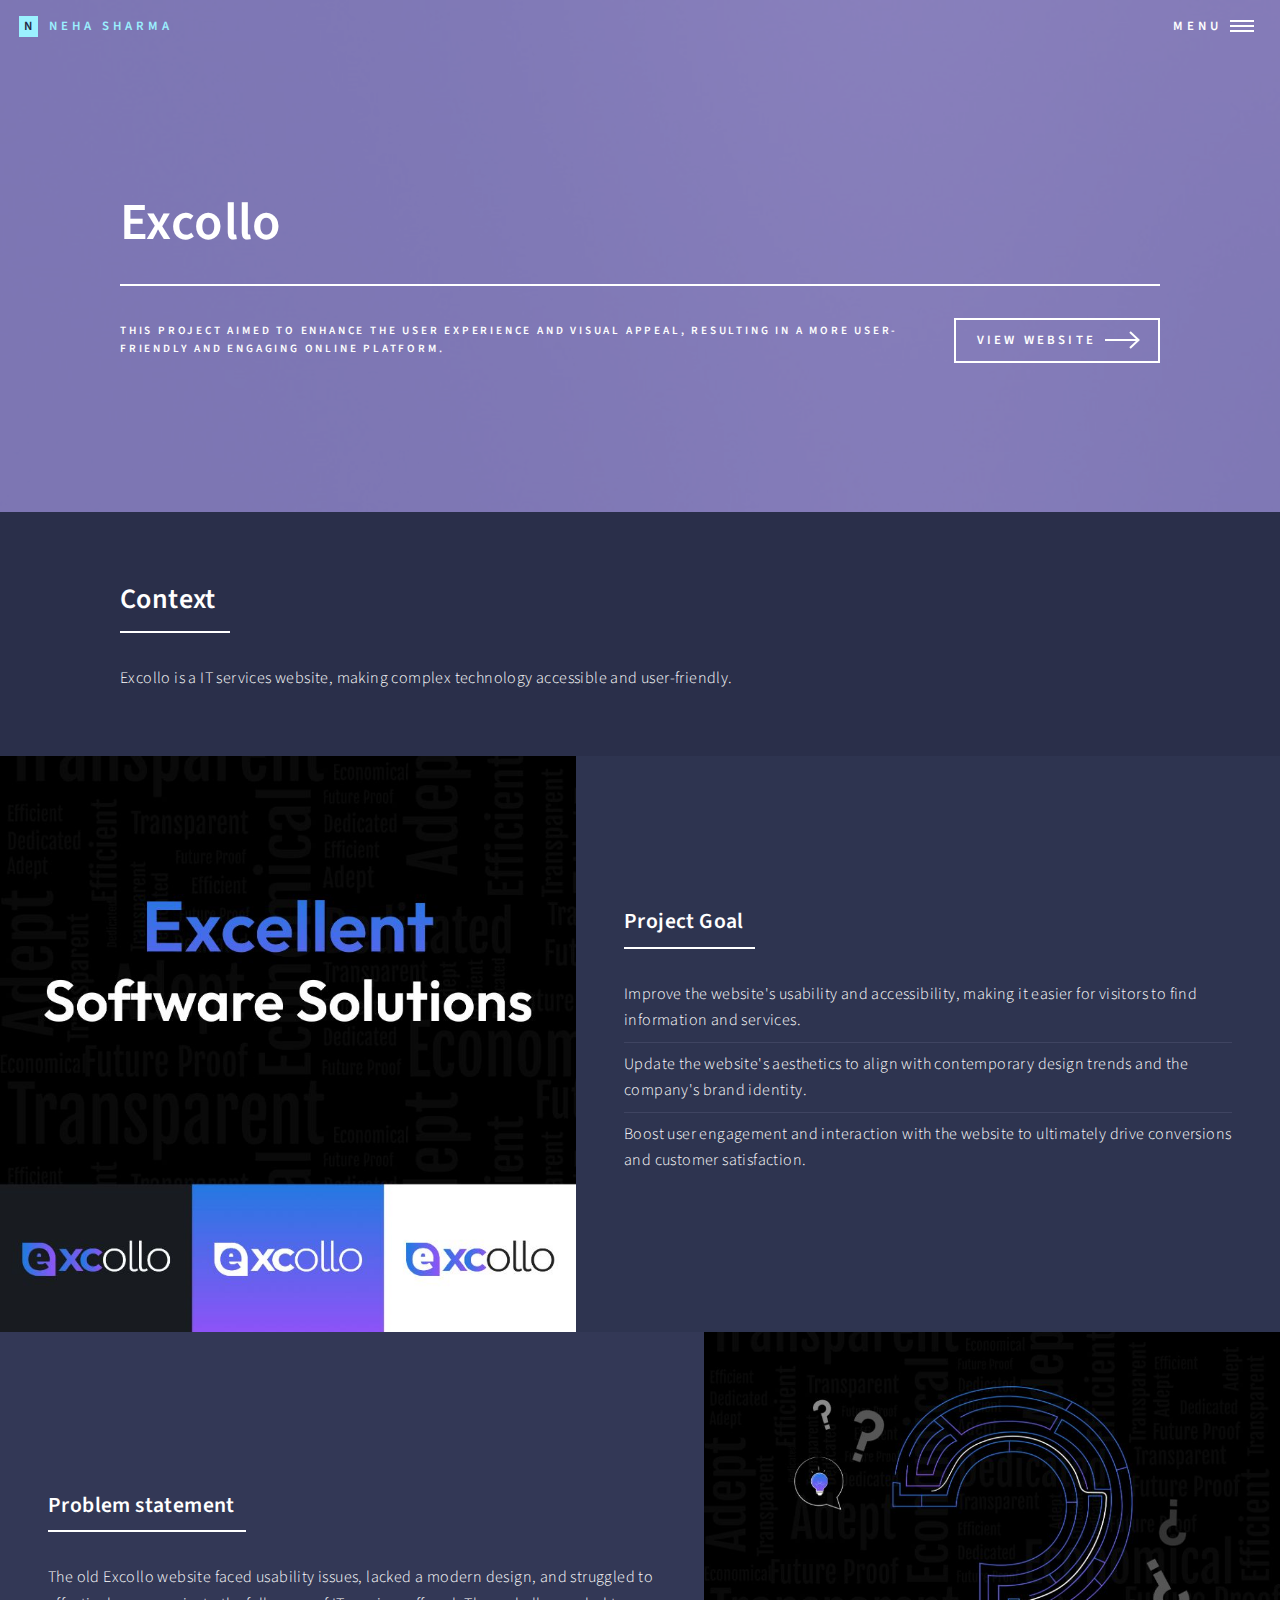
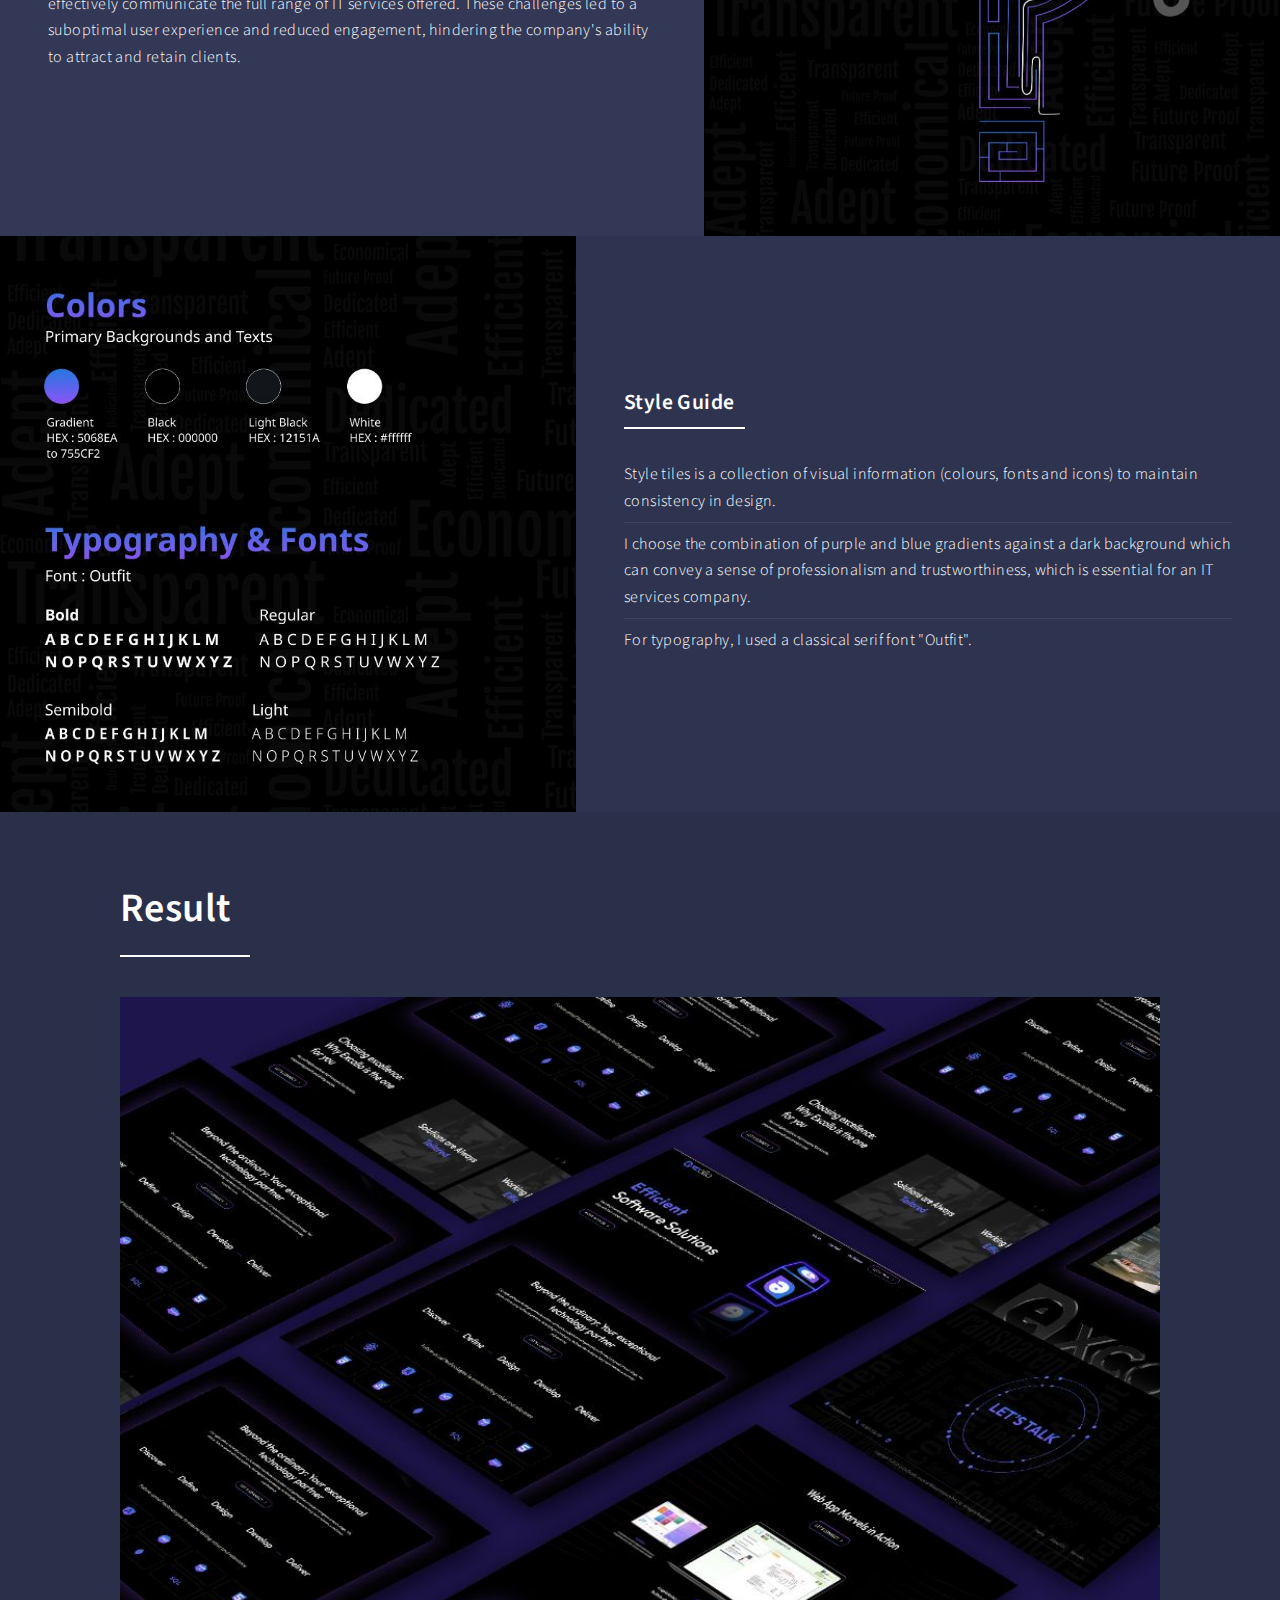
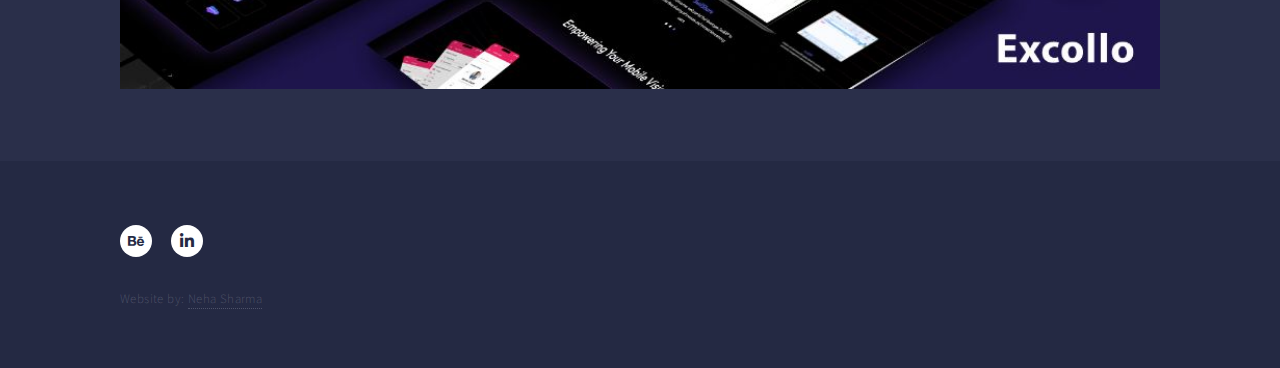
<file: excollo.html>
<!DOCTYPE HTML>

<html>
	<head>
		<title>Excollo</title>
		<meta charset="utf-8" />
		<meta name="viewport" content="width=device-width, initial-scale=1, user-scalable=no" />
		<link rel="stylesheet" href="assets/css/main.css" />
		<link rel="stylesheet" href="assets/css/owl.carousel.min.css"/>
    <link rel="stylesheet" href="assets/css/owl.theme.default.min.css"/>
	<link rel="stylesheet" href="https://cdn.jsdelivr.net/npm/bootstrap-icons@1.11.1/font/bootstrap-icons.css">
		<noscript><link rel="stylesheet" href="assets/css/noscript.css" /></noscript>
	</head>
	<body class="is-preload">

		<!-- Wrapper -->
			<div id="wrapper">

				<!-- Header -->
				<header id="header" class="alt">
					<a href="index.html" class="logo"><strong>N</strong> <span>Neha Sharma</span></a>
					<nav>
						<a href="#menu">Menu</a>
					</nav>
				</header>

			<!-- Menu -->
				<nav id="menu">
					<ul class="links">
						<li><a href="index.html">Home</a></li>
						<li><a href="#one">Work</a></li>
						
						
					</ul>
					<ul class="actions stacked">
						<li><a href="#contact" class="button primary fit">Contact</a></li>
				
					</ul>
				</nav>

				<!-- Banner -->
				<!-- Note: The "styleN" class below should match that of the header element. -->
					<section id="banner" class="style2">
						<div class="inner">
							<span class="image">
								<img src="images/pic07.jpg" alt="" />
							</span>
							<header class="major">
								<h1>Excollo</h1>
							</header>
							<div class="content">
								<p>This project aimed to enhance the user experience and visual appeal,
									 resulting in a more user-friendly and engaging online platform.
								</p>
									   <ul class="actions">
										<li><a target="_blank" href="https://excollo.com/" class="button next scrolly">View Website</a></li>
									</ul>
							</div>
							
						</div>
					</section>

				<!-- Main -->
					<div id="main">

						<!-- One -->
							<section id="one">
								<div class="inner">
									<header class="major">
										<h2>Context</h2>
									</header>
									<p>Excollo is a IT services website, making complex technology accessible and user-friendly.</p>
								</div>
							</section>

						<!-- Two -->
							<section id="two" class="spotlights">
								<section>
									<a href="#" class="image">
										<img src="images/excollooverview.png" alt="" data-position="center center" />
									</a>
									<div class="content">
										<div class="inner">
											<header class="major">
												<h3>Project Goal</h3>
											</header>
											<ul class="alt">
												<li> Improve the website's usability and accessibility, making it easier for visitors to find information and services.</li>
												<li>Update the website's aesthetics to align with contemporary design trends and the company's brand identity.</li>
												<li>Boost user engagement and interaction with the website to ultimately drive conversions and customer satisfaction.</li>
												
											</ul>
											
										</div>
									</div>
								</section>
								<section>
									<a href="#" class="image">
										<img src="images/excolloProblem.png" alt="" data-position="top center" />
									</a>
									<div class="content">
										<div class="inner">
											<header class="major">
												<h3>Problem statement</h3>
											</header>
											<ul class="alt">
												<li>The old Excollo website faced usability issues, lacked a modern design, 
													and struggled to effectively communicate the full range of IT services offered. 
													These challenges led to a suboptimal user experience and reduced engagement, 
													hindering the company's ability to attract and retain clients.</li>
												
												
											</ul>
											
							        	</div>
									</div>
								</section>
								
								<section>
									<a href="#" class="image">
										<img src="images/excolloStyleguide.png" alt="" data-position="top center" />
									</a>
									<div class="content">
										<div class="inner">
											<header class="major">
												<h3>Style Guide</h3>
											</header>
											<ul class="alt">
												<li>Style tiles is a collection of visual information (colours, fonts and icons) to maintain consistency in design.</li>
												<li>I choose the combination of purple and blue gradients against a dark background which can convey a sense of professionalism and trustworthiness, which is essential for an IT services company. </li>
												<li>For typography, I used a classical serif font "Outfit".</li>
											</ul>
											
							        	</div>
									</div>
								</section>
							</section>

						<!-- Three -->
						<section id="one">
							<div class="inner">
								<header class="major">
									<h1>Result</h1>
								</header>
								<span class="image main"><img src="images/excolloMain.png" alt="" /></span>
								
							</div>
						</section>

					</div>

				
				<!-- Footer -->
				<footer id="footer">
					<div class="inner">
						<ul class="icons">
							
							<li><a href="https://www.behance.net/nehasharma89" target="_blank" class="icon brands alt bi bi-behance"><span class="label">Behance</span></a></li>
							<li><a href="https://www.linkedin.com/in/neha-sharma-008224196/" target="_blank" class="icon brands alt fa-linkedin-in"><span class="label">LinkedIn</span></a></li>
						</ul>
						<ul class="copyright">
							<li>Website by: <a href="https://html5up.net">Neha Sharma</a></li>
						</ul>
					</div>
				</footer>

			</div>

		<!-- Scripts -->
			<script src="assets/js/jquery.min.js"></script>
			<script src="assets/js/jquery.scrolly.min.js"></script>
			<script src="assets/js/jquery.scrollex.min.js"></script>
			<script src="assets/js/browser.min.js"></script>
			<script src="assets/js/breakpoints.min.js"></script>
			<script src="assets/js/util.js"></script>
			<script src="assets/js/main.js"></script>

	</body>
</html>
</file>
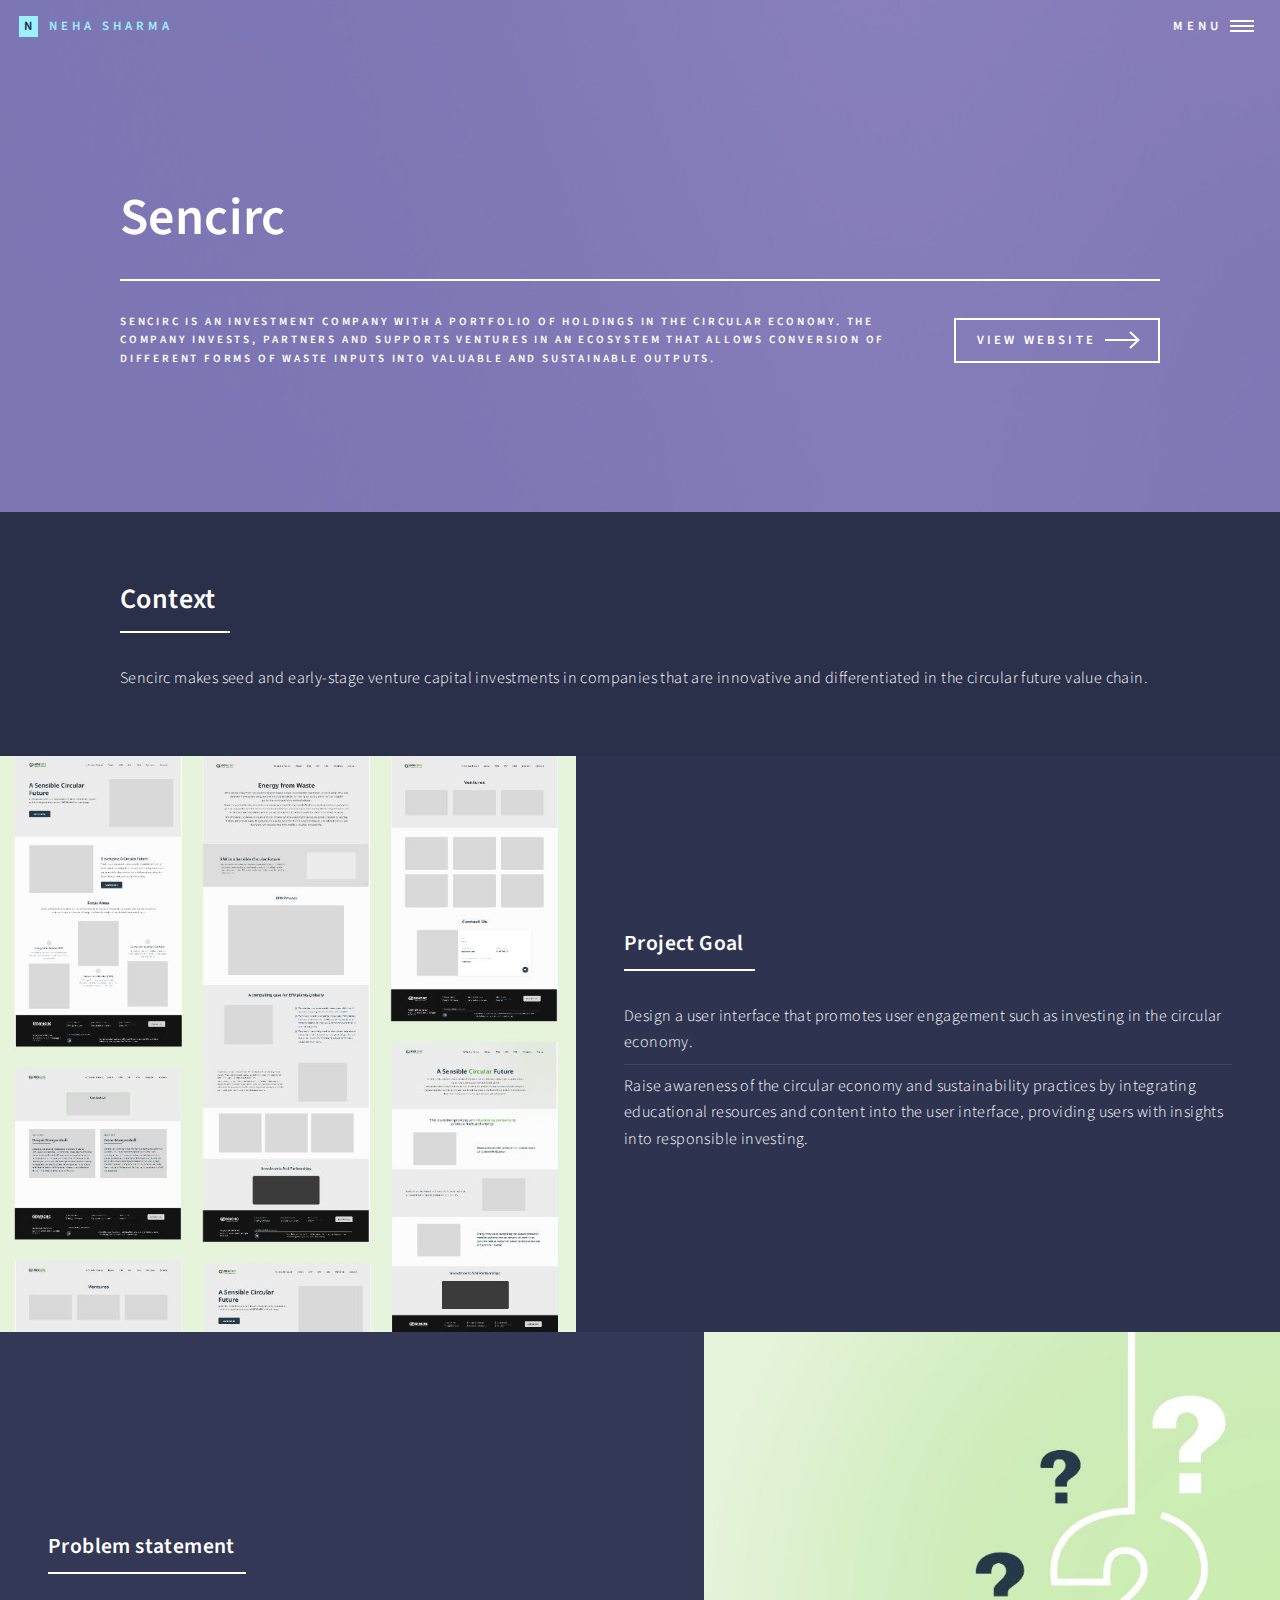
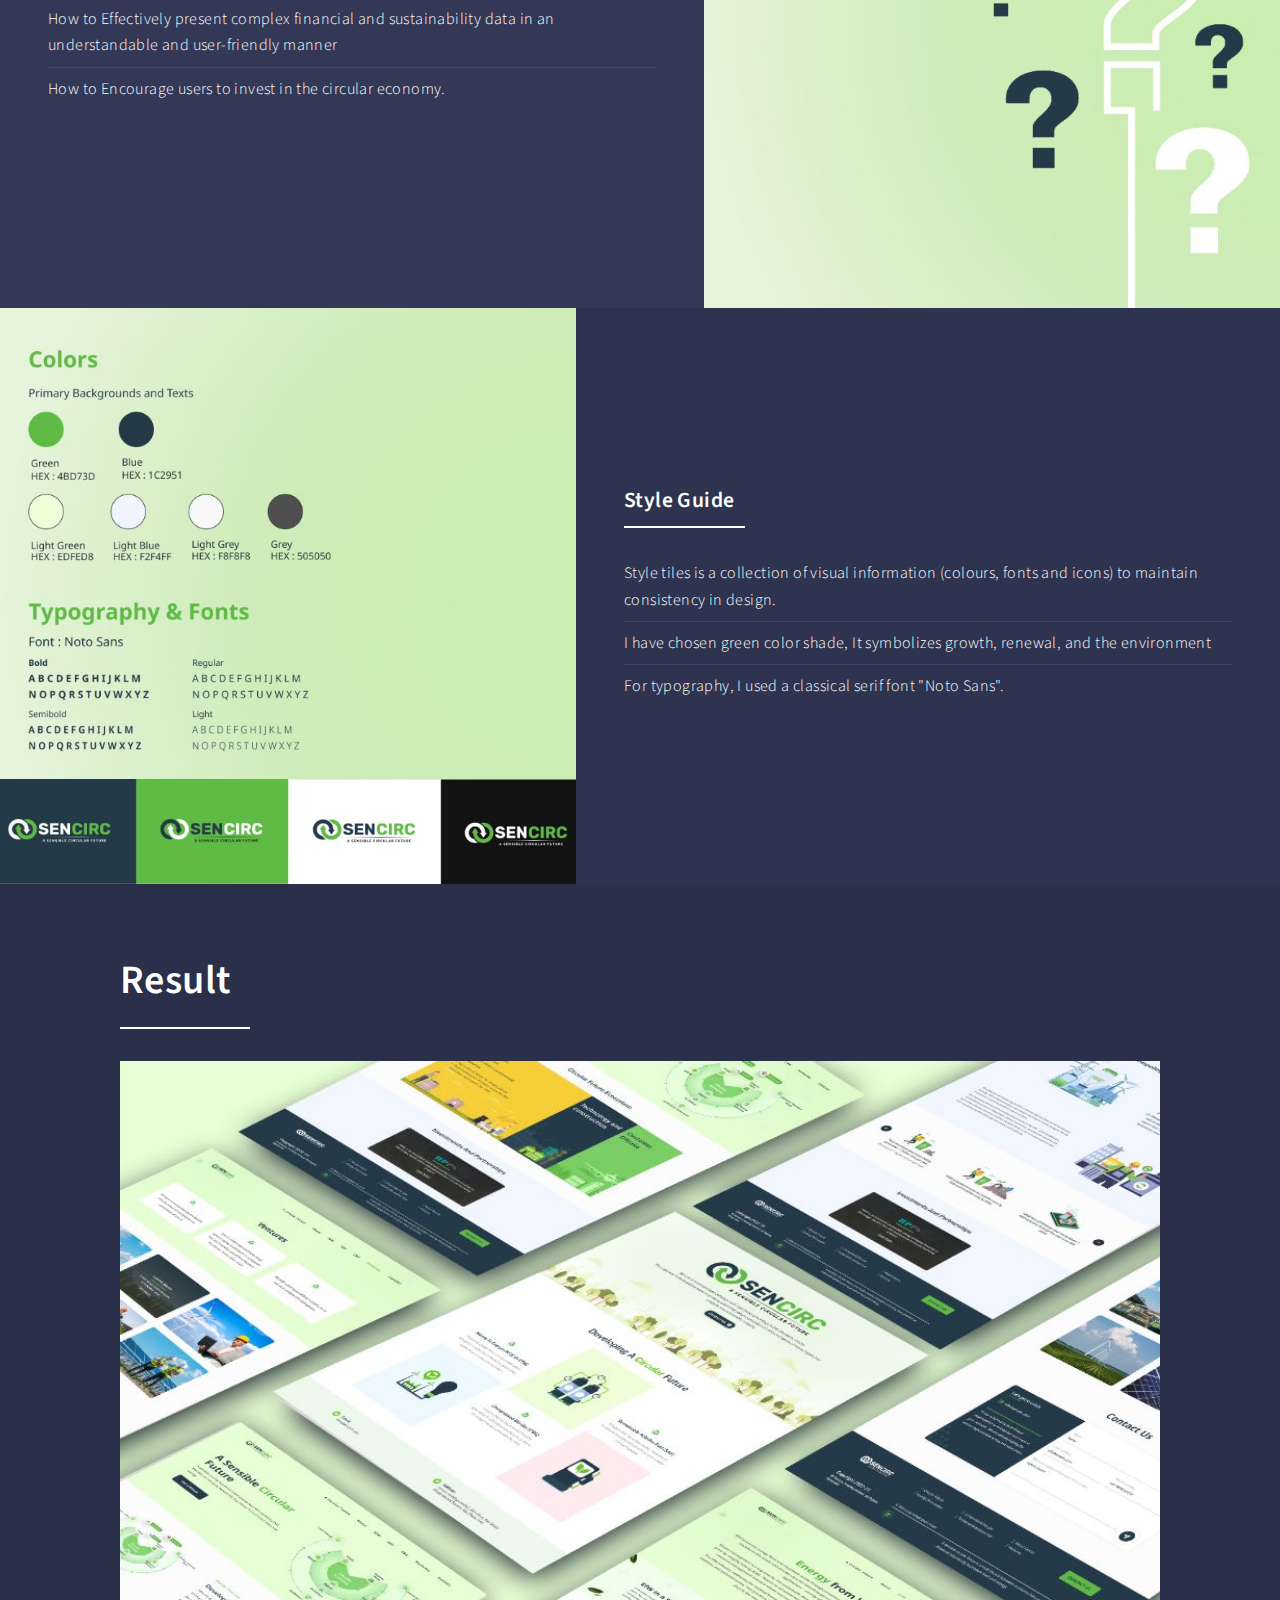
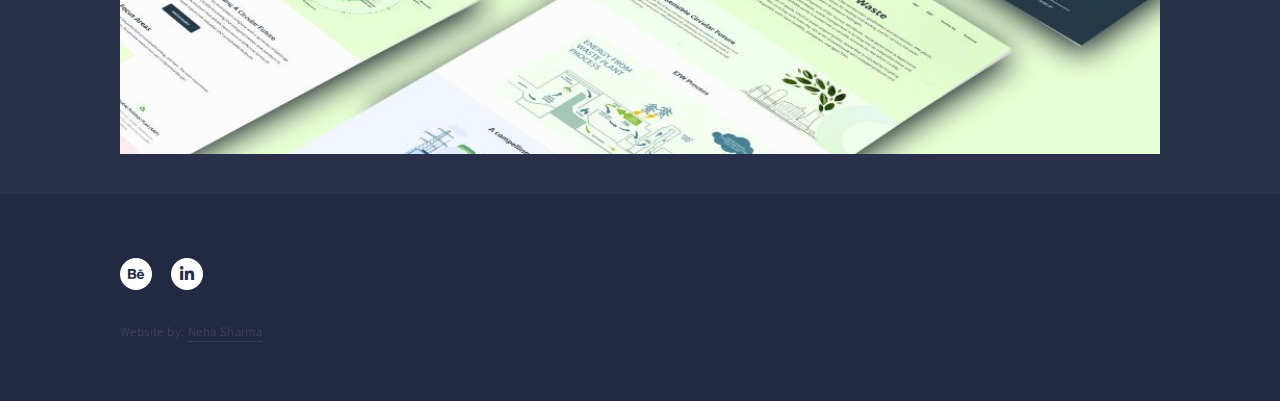
<file: sencirc.html>
<!DOCTYPE HTML>

<html>
	<head>
		<title>Sencirc</title>
		<meta charset="utf-8" />
		<meta name="viewport" content="width=device-width, initial-scale=1, user-scalable=no" />
		<link rel="stylesheet" href="assets/css/main.css" />
		<link rel="stylesheet" href="assets/css/owl.carousel.min.css"/>
    <link rel="stylesheet" href="assets/css/owl.theme.default.min.css"/>
	<link rel="stylesheet" href="https://cdn.jsdelivr.net/npm/bootstrap-icons@1.11.1/font/bootstrap-icons.css">
		<noscript><link rel="stylesheet" href="assets/css/noscript.css" /></noscript>
	</head>
	<body class="is-preload">

		<!-- Wrapper -->
			<div id="wrapper">

				<!-- Header -->
				<header id="header" class="alt">
					<a href="index.html" class="logo"><strong>N</strong> <span>Neha Sharma</span></a>
					<nav>
						<a href="#menu">Menu</a>
					</nav>
				</header>

			<!-- Menu -->
				<nav id="menu">
					<ul class="links">
						<li><a href="index.html">Home</a></li>
						<li><a href="#one">Work</a></li>
						
						
					</ul>
					<ul class="actions stacked">
						<li><a href="#contact" class="button primary fit">Contact</a></li>
				
					</ul>
				</nav>

				<!-- Banner -->
				<!-- Note: The "styleN" class below should match that of the header element. -->
					<section id="banner" class="style2">
						<div class="inner">
							<span class="image">
								<img src="images/pic07.jpg" alt="" />
							</span>
							<header class="major">
								<h1>Sencirc</h1>
							</header>
							<div class="content">
								<p>Sencirc is an investment company with a portfolio of holdings in the circular economy. 
                                    The company invests, partners and supports ventures in an ecosystem that allows conversion 
                                    of different forms of waste inputs into valuable and sustainable outputs.
								</p>
									   <ul class="actions">
										<li><a target="_blank" href="https://www.sencirc.com/" class="button next scrolly">View Website</a></li>
									</ul>
							</div>
							
						</div>
					</section>

				<!-- Main -->
					<div id="main">

						<!-- One -->
							<section id="one">
								<div class="inner">
									<header class="major">
										<h2>Context</h2>
									</header>
									<p>Sencirc makes seed and early-stage venture capital investments in companies that are innovative and differentiated in the circular future value chain.</p>
								</div>
							</section>

						<!-- Two -->
							<section id="two" class="spotlights">
								<section>
									<a href="#" class="image">
										<img src="images/sencircWireframe.png" alt="" data-position="center center" />
									</a>
									<div class="content">
										<div class="inner">
											<header class="major">
												<h3>Project Goal</h3>
											</header>
											<ul class="alt">
												<li>Design a user interface that promotes user engagement such as investing in the circular economy.</li>
												<li>Raise awareness of the circular economy and sustainability practices by integrating educational resources and content into the user interface, providing users with insights into responsible investing.</li>
												
											</ul>
											
										</div>
									</div>
								</section>
								<section>
									<a href="#" class="image">
										<img src="images/problemSencirc.png" alt="" data-position="top center" />
									</a>
									<div class="content">
										<div class="inner">
											<header class="major">
												<h3>Problem statement</h3>
											</header>
											<ul class="alt">
												<li>How to Effectively present complex financial and sustainability data in an understandable and user-friendly manner</li>
												<li>How to Encourage users to invest in the circular economy.</li>
												
											</ul>
											
							        	</div>
									</div>
								</section>
								
								<section>
									<a href="#" class="image">
										<img src="images/styleguideSencirc.png" alt="" data-position="top center" />
									</a>
									<div class="content">
										<div class="inner">
											<header class="major">
												<h3>Style Guide</h3>
											</header>
											<ul class="alt">
												<li>Style tiles is a collection of visual information (colours, fonts and icons) to maintain consistency in design.</li>
												<li>I have chosen green color shade, It symbolizes growth, renewal, and the environment</li>
												<li>For typography, I used a classical serif font "Noto Sans".</li>
											</ul>
											
							        	</div>
									</div>
								</section>
							</section>

						<!-- Three -->
						<section id="one">
							<div class="inner">
								<header class="major">
									<h1>Result</h1>
								</header>
								<img class="resultImg" src="images/sencircResult.png" alt="">
								
							</div>
						</section>

					</div>

			

				<!-- Footer -->
				<footer id="footer">
					<div class="inner">
						<ul class="icons">
							
							<li><a href="https://www.behance.net/nehasharma89" target="_blank" class="icon brands alt bi bi-behance"><span class="label">Behance</span></a></li>
							<li><a href="https://www.linkedin.com/in/neha-sharma-008224196/" target="_blank" class="icon brands alt fa-linkedin-in"><span class="label">LinkedIn</span></a></li>
						</ul>
						<ul class="copyright">
							<li>Website by: <a href="https://html5up.net">Neha Sharma</a></li>
						</ul>
					</div>
				</footer>

			</div>

		<!-- Scripts -->
			<script src="assets/js/jquery.min.js"></script>
			<script src="assets/js/jquery.scrolly.min.js"></script>
			<script src="assets/js/jquery.scrollex.min.js"></script>
			<script  src="assets/js/owl.carousel.min.js" type="text/javascript" ></script>
			<script src="assets/js/browser.min.js"></script>
			<script src="assets/js/breakpoints.min.js"></script>
			<script src="assets/js/util.js"></script>
			<script src="assets/js/main.js"></script>

	</body>
</html>
</file>
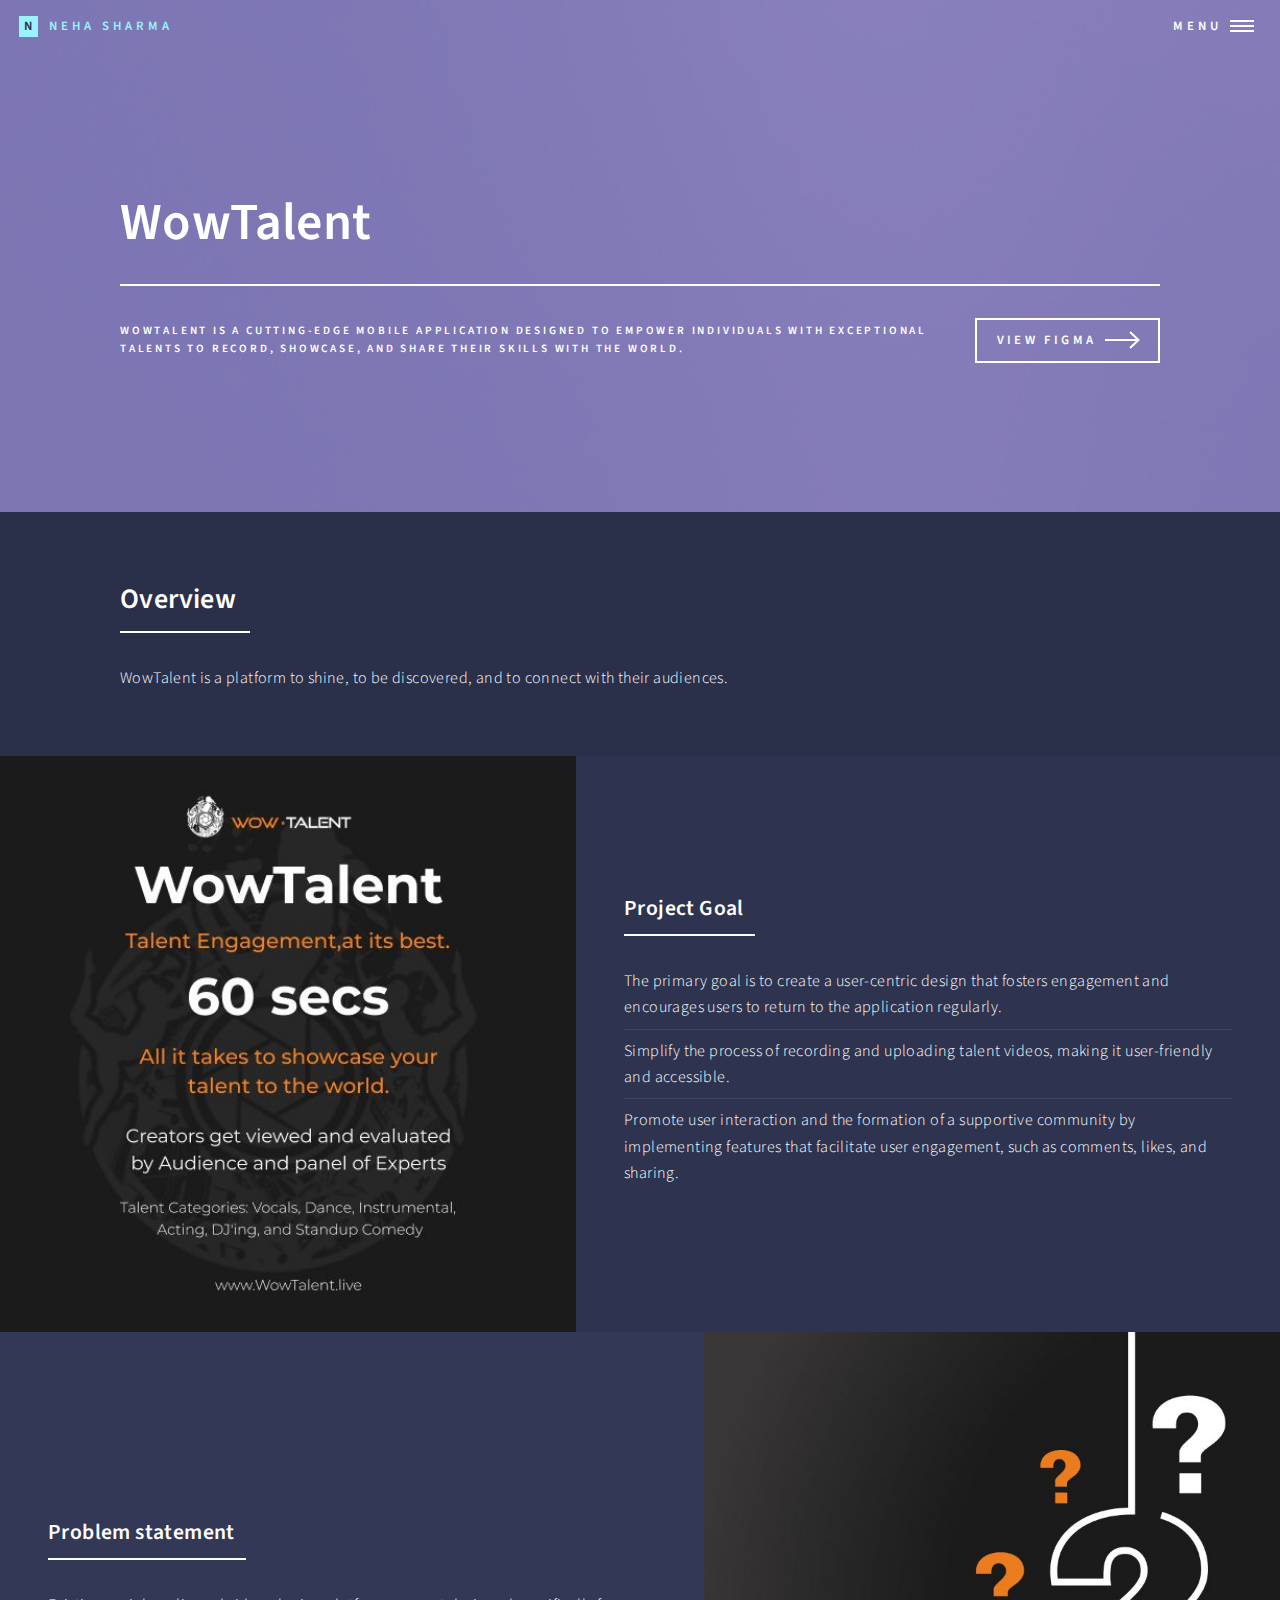
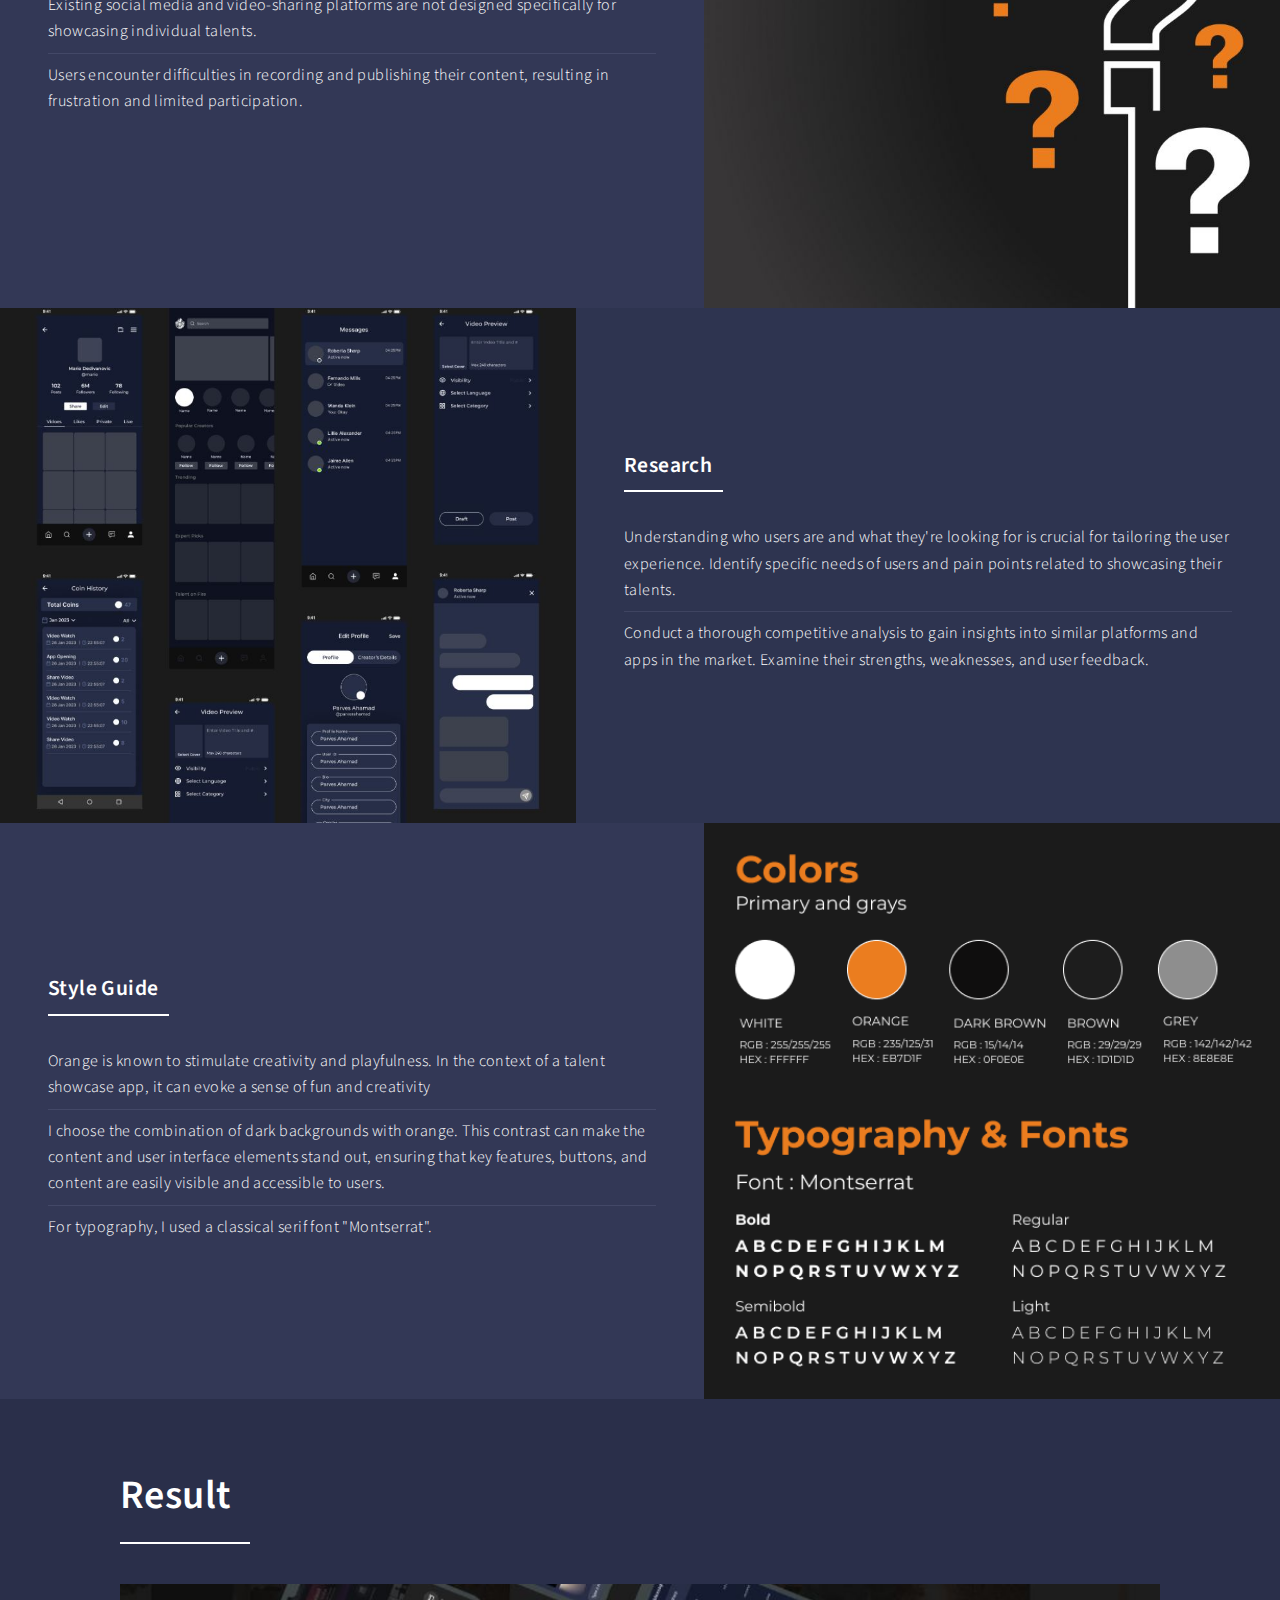
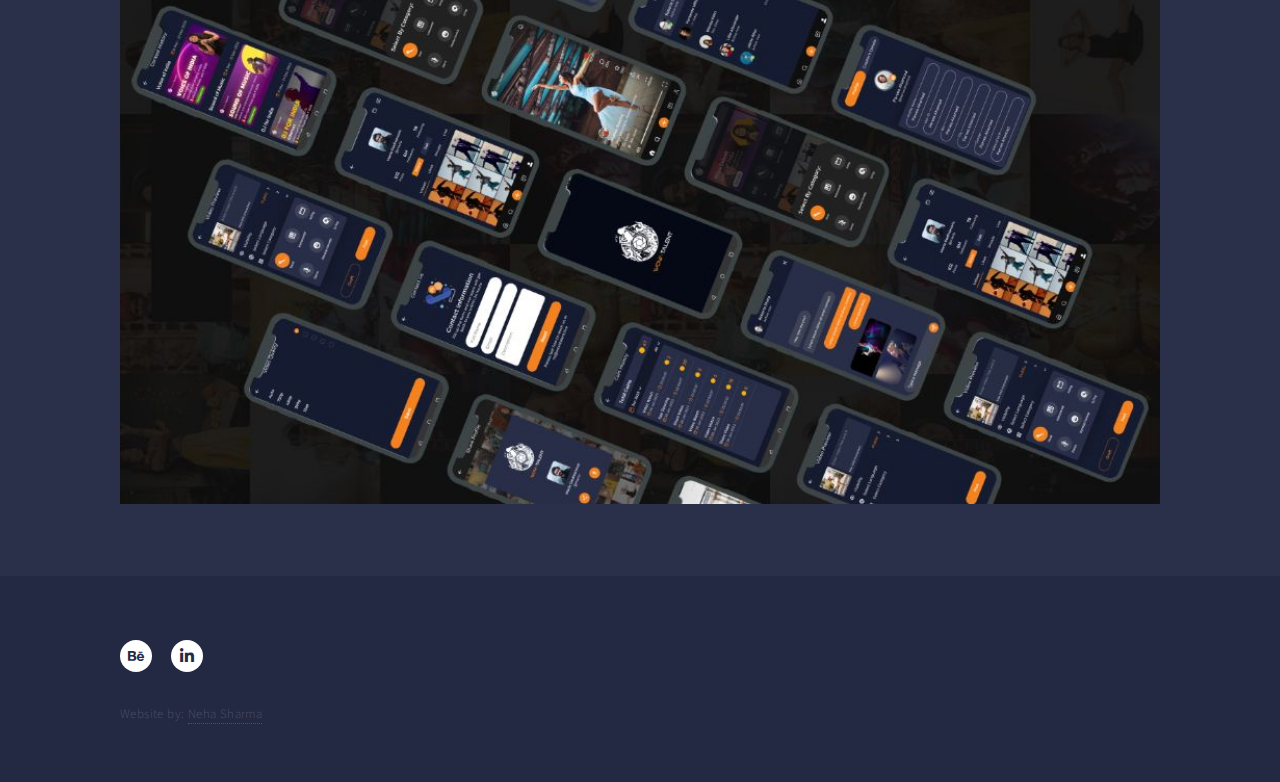
<file: wowTalent.html>
<!DOCTYPE HTML>

<html>
	<head>
		<title>WowTalent</title>
		<meta charset="utf-8" />
		<meta name="viewport" content="width=device-width, initial-scale=1, user-scalable=no" />
		<link rel="stylesheet" href="assets/css/main.css" />
		<link rel="stylesheet" href="assets/css/owl.carousel.min.css"/>
    <link rel="stylesheet" href="assets/css/owl.theme.default.min.css"/>
	<link rel="stylesheet" href="https://cdn.jsdelivr.net/npm/bootstrap-icons@1.11.1/font/bootstrap-icons.css">
		<noscript><link rel="stylesheet" href="assets/css/noscript.css" /></noscript>
	</head>
	<body class="is-preload">

		<!-- Wrapper -->
			<div id="wrapper">

				<!-- Header -->
				<header id="header" class="alt">
					<a href="index.html" class="logo"><strong>N</strong> <span>Neha Sharma</span></a>
					<nav>
						<a href="#menu">Menu</a>
					</nav>
				</header>

			<!-- Menu -->
				<nav id="menu">
					<ul class="links">
						<li><a href="index.html">Home</a></li>
						<li><a href="#one">Work</a></li>
						
						
					</ul>
					<ul class="actions stacked">
						<li><a href="#contact" class="button primary fit">Contact</a></li>
				
					</ul>
				</nav>

				<!-- Banner -->
				<!-- Note: The "styleN" class below should match that of the header element. -->
					<section id="banner" class="style2">
						<div class="inner">
							<span class="image">
								<img src="images/pic07.jpg" alt="" />
							</span>
							<header class="major">
								<h1>WowTalent</h1>
							</header>
							<div class="content">
								<p>WowTalent is a cutting-edge mobile application designed to empower individuals with exceptional talents to record, showcase, and share their skills with the world.
								</p>
									   <ul class="actions">
										<li><a target="_blank" href="https://www.figma.com/proto/jR0YzkDO8mAXYdg9vBmMFr/wowTalent-Mobile-Application?type=design&node-id=1-211&t=2SrRgALIzUQupyvY-1&scaling=scale-down&page-id=0%3A1&starting-point-node-id=1%3A249&mode=design" class="button next scrolly">View Figma</a></li>
									</ul>
							</div>
							
						</div>
					</section>

				<!-- Main -->
					<div id="main">

						<!-- One -->
							<section id="one">
								<div class="inner">
									<header class="major">
										<h2>Overview</h2>
									</header>
									<p>WowTalent is a platform to shine, to be discovered, and to connect with their audiences. </p>
								</div>
							</section>

						<!-- Two -->
							<section id="two" class="spotlights">
								<section>
									<a href="#" class="image">
										<img src="images/01.png" alt="" data-position="center center" />
									</a>
									<div class="content">
										<div class="inner">
											<header class="major">
												<h3>Project Goal</h3>
											</header>
											<ul class="alt">
												<li> The primary goal is to create a user-centric design that fosters engagement and encourages users to return to the application regularly. </li>
												<li>Simplify the process of recording and uploading talent videos, making it user-friendly and accessible. </li>
												<li>Promote user interaction and the formation of a supportive community by implementing features that facilitate user engagement, such as comments, likes, and sharing.</li>
											</ul>
											
										</div>
									</div>
								</section>
								<section>
									<a href="#" class="image">
										<img src="images/problem.png" alt="" data-position="top center" />
									</a>
									<div class="content">
										<div class="inner">
											<header class="major">
												<h3>Problem statement</h3>
											</header>
											<ul class="alt">
												<li>Existing social media and video-sharing platforms are not designed specifically for showcasing individual talents. </li>
												<li>Users encounter difficulties in recording and publishing their content, resulting in frustration and limited participation.</li>
												
											</ul>
											
							        	</div>
									</div>
								</section>

								<section>
									<a href="#" class="image">
										<img src="images/wireframe.png" alt="" data-position="top center" />
									</a>
									<div class="content">
										<div class="inner">
											<header class="major">
												<h3>Research</h3>
											</header>
											<ul class="alt">
												<li>Understanding who users are and what they're looking for is crucial for tailoring the user experience. Identify specific needs of users and pain points related to showcasing their talents.</li>
												<li>Conduct a thorough competitive analysis to gain insights into similar platforms and apps in the market. Examine their strengths, weaknesses, and user feedback.</li>
												
											</ul>
											
							        	</div>
									</div>
									
								</section>
								
								<section>
									<a href="#" class="image">
										<img src="images/03.png" alt="" data-position="top center" />
									</a>
									<div class="content">
										<div class="inner">
											<header class="major">
												<h3>Style Guide</h3>
											</header>
											<ul class="alt">
												<li>Orange is known to stimulate creativity and playfulness. In the context of a talent showcase app, it can evoke a sense of fun and creativity</li>
												<li>I choose the combination of dark backgrounds with orange. This contrast can make the content and user interface elements stand out, ensuring that key features, buttons, and content are easily visible and accessible to users.</li>
												<li>For typography, I used a classical serif font "Montserrat".</li>
											</ul>
											
							        	</div>
									</div>
								</section>
							</section>

						<!-- Three -->
						<section id="one">
							<div class="inner">
								<header class="major">
									<h1>Result</h1>
								</header>
								<span class="image main"><img src="images/wowTalentResult.png" alt="" /></span>
								
							</div>
						</section>

					</div>

			
				<!-- Footer -->
				<footer id="footer">
					<div class="inner">
						<ul class="icons">
							
							<li><a href="https://www.behance.net/nehasharma89" target="_blank" class="icon brands alt bi bi-behance"><span class="label">Behance</span></a></li>
							<li><a href="https://www.linkedin.com/in/neha-sharma-008224196/" target="_blank" class="icon brands alt fa-linkedin-in"><span class="label">LinkedIn</span></a></li>
						</ul>
						<ul class="copyright">
							<li>Website by: <a href="https://html5up.net">Neha Sharma</a></li>
						</ul>
					</div>
				</footer>

			</div>

		<!-- Scripts -->
			<script src="assets/js/jquery.min.js"></script>
			<script src="assets/js/jquery.scrolly.min.js"></script>
			<script src="assets/js/jquery.scrollex.min.js"></script>
			<script src="assets/js/browser.min.js"></script>
			<script src="assets/js/breakpoints.min.js"></script>
			<script src="assets/js/util.js"></script>
			<script src="assets/js/main.js"></script>

	</body>
</html>
</file>
<file: assets/css/noscript.css>
/* Banner */

	body.is-preload #banner:after {
		opacity: 0.85;
	}

	body.is-preload #banner > .inner {
		-moz-filter: none;
		-webkit-filter: none;
		-ms-filter: none;
		filter: none;
		-moz-transform: none;
		-webkit-transform: none;
		-ms-transform: none;
		transform: none;
		opacity: 1;
	}
</file>
<file: assets/css/main.css>
@import url(fontawesome-all.min.css);
@import url("https://fonts.googleapis.com/css?family=Source+Sans+Pro:300,300italic,600,600italic");


html, body, div, span, applet, object,
iframe, h1, h2, h3, h4, h5, h6, p, blockquote,
pre, a, abbr, acronym, address, big, cite,
code, del, dfn, em, img, ins, kbd, q, s, samp,
small, strike, strong, sub, sup, tt, var, b,
u, i, center, dl, dt, dd, ol, ul, li, fieldset,
form, label, legend, table, caption, tbody,
tfoot, thead, tr, th, td, article, aside,
canvas, details, embed, figure, figcaption,
footer, header, hgroup, menu, nav, output, ruby,
section, summary, time, mark, audio, video {
	margin: 0;
	padding: 0;
	border: 0;
	font-size: 100%;
	font: inherit;
	vertical-align: baseline;}

article, aside, details, figcaption, figure,
footer, header, hgroup, menu, nav, section {
	display: block;}

body {
	line-height: 1;
	overflow-x: hidden;
}

ol, ul {
	list-style: none;
}

blockquote, q {
	quotes: none;
}

	blockquote:before, blockquote:after, q:before, q:after {
		content: '';
		content: none;
	}

table {
	border-collapse: collapse;
	border-spacing: 0;
}

body {
	-webkit-text-size-adjust: none;
}

mark {
	background-color: transparent;
	color: inherit;
}

input::-moz-focus-inner {
	border: 0;
	padding: 0;
}

input, select, textarea {
	-moz-appearance: none;
	-webkit-appearance: none;
	-ms-appearance: none;
	appearance: none;
}

/* Basic */

	@-ms-viewport {
		width: device-width;
	}

	body {
		-ms-overflow-style: scrollbar;
	}

	@media screen and (max-width: 480px) {

		html, body {
			min-width: 320px;
		}

	}

	html {
		box-sizing: border-box;
	}

	*, *:before, *:after {
		box-sizing: inherit;
	}

	body {
		background: #242943;
	}

		body.is-preload *, body.is-preload *:before, body.is-preload *:after {
			-moz-animation: none !important;
			-webkit-animation: none !important;
			-ms-animation: none !important;
			animation: none !important;
			-moz-transition: none !important;
			-webkit-transition: none !important;
			-ms-transition: none !important;
			transition: none !important;
		}

/* Type */

	body, input, select, textarea {
		color: #ffffff;
		font-family: "Source Sans Pro", Helvetica, sans-serif;
		font-size: 17pt;
		font-weight: 300;
		letter-spacing: 0.025em;
		line-height: 1.65;
	}

		@media screen and (max-width: 1680px) {

			body, input, select, textarea {
				font-size: 14pt;
			}

		}

		@media screen and (max-width: 1280px) {

			body, input, select, textarea {
				font-size: 12pt;
			}

			#banner .intro{
				flex-direction: column-reverse;
				align-items: flex-start;
				justify-content: flex-start;
			}



		}

		@media screen and (max-width: 1199px){
   
			.myImage{
				display: none;
			}
		}

		@media screen and (max-width: 360px) {

			body, input, select, textarea {
				font-size: 11pt;
			}

			
	


		}

		@media screen and (max-width: 480px){
			.col-12-mobile{
				width: 100% !important;
			}
	
			.post.des{
				flex-direction: column;
				align-items: flex-start !important;
				justify-content: flex-start !important;
			}

			.actions{
				flex-direction: column;
			}

			.actions li:last-child{
				margin-top: 10px;
			}
		}

	a {
		-moz-transition: color 0.2s ease-in-out, border-bottom-color 0.2s ease-in-out;
		-webkit-transition: color 0.2s ease-in-out, border-bottom-color 0.2s ease-in-out;
		-ms-transition: color 0.2s ease-in-out, border-bottom-color 0.2s ease-in-out;
		transition: color 0.2s ease-in-out, border-bottom-color 0.2s ease-in-out;
		border-bottom: dotted 1px;
		color: inherit;
		text-decoration: none;
	}

		a:hover {
			border-bottom-color: transparent;
			color: #9bf1ff !important;
		}

		a:active {
			color: #53e3fb !important;
		}

	strong, b {
		color: #ffffff;
		font-weight: 600;
	}

	em, i {
		font-style: italic;
	}

	p {
		margin: 0 0 2em 0;
	}

	h1, h2, h3, h4, h5, h6 {
		color: #ffffff;
		font-weight: 600;
		line-height: 1.65;
		margin: 0 0 1em 0;
	}

		h1 a, h2 a, h3 a, h4 a, h5 a, h6 a {
			color: inherit;
			border-bottom: 0;
		}

	h1 {
		font-size: 2.5em;
	}

	h2 {
		font-size: 1.75em;
	}

	h3 {
		font-size: 1.35em;
	}

	h4 {
		font-size: 1.1em;
	}

	h5 {
		font-size: 0.9em;
	}

	h6 {
		font-size: 0.7em;
	}

	@media screen and (max-width: 736px) {

		h1 {
			font-size: 2em;
		}

		h2 {
			font-size: 1.5em;
		}

		h3 {
			font-size: 1.25em;
		}

	}

	sub {
		font-size: 0.8em;
		position: relative;
		top: 0.5em;
	}

	sup {
		font-size: 0.8em;
		position: relative;
		top: -0.5em;
	}

	blockquote {
		border-left: solid 4px rgba(212, 212, 255, 0.1);
		font-style: italic;
		margin: 0 0 2em 0;
		padding: 0.5em 0 0.5em 2em;
	}

	code {
		background: rgba(212, 212, 255, 0.035);
		font-family: "Courier New", monospace;
		font-size: 0.9em;
		margin: 0 0.25em;
		padding: 0.25em 0.65em;
	}

	pre {
		-webkit-overflow-scrolling: touch;
		font-family: "Courier New", monospace;
		font-size: 0.9em;
		margin: 0 0 2em 0;
	}

		pre code {
			display: block;
			line-height: 1.75;
			padding: 1em 1.5em;
			overflow-x: auto;
		}

	hr {
		border: 0;
		border-bottom: solid 1px rgba(212, 212, 255, 0.1);
		margin: 2em 0;
	}

		hr.major {
			margin: 3em 0;
		}

	.align-left {
		text-align: left;
	}

	.align-center {
		text-align: center;
	}

	.align-right {
		text-align: right;
	}

/* Row */

	.row {
		display: flex;
		flex-wrap: wrap;
		box-sizing: border-box;
		align-items: stretch;
	}

		.row > * {
			box-sizing: border-box;
		}

		.row.gtr-uniform > * > :last-child {
			margin-bottom: 0;
		}

		.row.aln-left {
			justify-content: flex-start;
		}

		.row.aln-center {
			justify-content: center;
		}

		.row.aln-right {
			justify-content: flex-end;
		}

		.row.aln-top {
			align-items: flex-start;
		}

		.row.aln-middle {
			align-items: center;
		}

		.row.aln-bottom {
			align-items: flex-end;
		}

		.row > .imp {
			order: -1;
		}

		.row > .col-1 {
			width: 8.33333%;
		}

		.row > .off-1 {
			margin-left: 8.33333%;
		}

		.row > .col-2 {
			width: 16.66667%;
		}

		.row > .off-2 {
			margin-left: 16.66667%;
		}

		.row > .col-3 {
			width: 25%;
		}

		.row > .off-3 {
			margin-left: 25%;
		}

		.row > .col-4 {
			width: 33.33333%;
		}

		.row > .off-4 {
			margin-left: 33.33333%;
		}

		.row > .col-5 {
			width: 41.66667%;
		}

		.row > .off-5 {
			margin-left: 41.66667%;
		}

		.row > .col-6 {
			width: 50%;
		}

		.row > .off-6 {
			margin-left: 50%;
		}

		.row > .col-7 {
			width: 58.33333%;
		}

		.row > .off-7 {
			margin-left: 58.33333%;
		}

		.row > .col-8 {
			width: 66.66667%;
		}

		.row > .off-8 {
			margin-left: 66.66667%;
		}

		.row > .col-9 {
			width: 75%;
		}

		.row > .off-9 {
			margin-left: 75%;
		}

		.row > .col-10 {
			width: 83.33333%;
		}

		.row > .off-10 {
			margin-left: 83.33333%;
		}

		.row > .col-11 {
			width: 91.66667%;
		}

		.row > .off-11 {
			margin-left: 91.66667%;
		}

		.row > .col-12 {
			width: 100%;
		}

		.row > .off-12 {
			margin-left: 100%;
		}

		.row.gtr-0 {
			margin-top: 0;
			margin-left: 0em;
		}

			.row.gtr-0 > * {
				padding: 0 0 0 0em;
			}

			.row.gtr-0.gtr-uniform {
				margin-top: 0em;
			}

				.row.gtr-0.gtr-uniform > * {
					padding-top: 0em;
				}

		.row.gtr-25 {
			margin-top: 0;
			margin-left: -0.5em;
		}

			.row.gtr-25 > * {
				padding: 0 0 0 0.5em;
			}

			.row.gtr-25.gtr-uniform {
				margin-top: -0.5em;
			}

				.row.gtr-25.gtr-uniform > * {
					padding-top: 0.5em;
				}

		.row.gtr-50 {
			margin-top: 0;
			margin-left: -1em;
		}

			.row.gtr-50 > * {
				padding: 0 0 0 1em;
			}

			.row.gtr-50.gtr-uniform {
				margin-top: -1em;
			}

				.row.gtr-50.gtr-uniform > * {
					padding-top: 1em;
				}

		.row {
			margin-top: 0;
			margin-left: -2em;
		}

			.row > * {
				padding: 0 0 0 2em;
			}

			.row.gtr-uniform {
				margin-top: -2em;
			}

				.row.gtr-uniform > * {
					padding-top: 2em;
				}

		.row.gtr-150 {
			margin-top: 0;
			margin-left: -3em;
		}

			.row.gtr-150 > * {
				padding: 0 0 0 3em;
			}

			.row.gtr-150.gtr-uniform {
				margin-top: -3em;
			}

				.row.gtr-150.gtr-uniform > * {
					padding-top: 3em;
				}

		.row.gtr-200 {
			margin-top: 0;
			margin-left: -4em;
		}

			.row.gtr-200 > * {
				padding: 0 0 0 4em;
			}

			.row.gtr-200.gtr-uniform {
				margin-top: -4em;
			}

				.row.gtr-200.gtr-uniform > * {
					padding-top: 4em;
				}

		@media screen and (max-width: 1680px) {

			.row {
				display: flex;
				flex-wrap: wrap;
				box-sizing: border-box;
				align-items: stretch;
			}

				.row > * {
					box-sizing: border-box;
				}

				.row.gtr-uniform > * > :last-child {
					margin-bottom: 0;
				}

				.row.aln-left {
					justify-content: flex-start;
				}

				.row.aln-center {
					justify-content: center;
				}

				.row.aln-right {
					justify-content: flex-end;
				}

				.row.aln-top {
					align-items: flex-start;
				}

				.row.aln-middle {
					align-items: center;
				}

				.row.aln-bottom {
					align-items: flex-end;
				}

				.row > .imp-xlarge {
					order: -1;
				}

				.row > .col-1-xlarge {
					width: 8.33333%;
				}

				.row > .off-1-xlarge {
					margin-left: 8.33333%;
				}

				.row > .col-2-xlarge {
					width: 16.66667%;
				}

				.row > .off-2-xlarge {
					margin-left: 16.66667%;
				}

				.row > .col-3-xlarge {
					width: 25%;
				}

				.row > .off-3-xlarge {
					margin-left: 25%;
				}

				.row > .col-4-xlarge {
					width: 33.33333%;
				}

				.row > .off-4-xlarge {
					margin-left: 33.33333%;
				}

				.row > .col-5-xlarge {
					width: 41.66667%;
				}

				.row > .off-5-xlarge {
					margin-left: 41.66667%;
				}

				.row > .col-6-xlarge {
					width: 50%;
				}

				.row > .off-6-xlarge {
					margin-left: 50%;
				}

				.row > .col-7-xlarge {
					width: 58.33333%;
				}

				.row > .off-7-xlarge {
					margin-left: 58.33333%;
				}

				.row > .col-8-xlarge {
					width: 66.66667%;
				}

				.row > .off-8-xlarge {
					margin-left: 66.66667%;
				}

				.row > .col-9-xlarge {
					width: 75%;
				}

				.row > .off-9-xlarge {
					margin-left: 75%;
				}

				.row > .col-10-xlarge {
					width: 83.33333%;
				}

				.row > .off-10-xlarge {
					margin-left: 83.33333%;
				}

				.row > .col-11-xlarge {
					width: 91.66667%;
				}

				.row > .off-11-xlarge {
					margin-left: 91.66667%;
				}

				.row > .col-12-xlarge {
					width: 100%;
				}

				.row > .off-12-xlarge {
					margin-left: 100%;
				}

				.row.gtr-0 {
					margin-top: 0;
					margin-left: 0em;
				}

					.row.gtr-0 > * {
						padding: 0 0 0 0em;
					}

					.row.gtr-0.gtr-uniform {
						margin-top: 0em;
					}

						.row.gtr-0.gtr-uniform > * {
							padding-top: 0em;
						}

				.row.gtr-25 {
					margin-top: 0;
					margin-left: -0.5em;
				}

					.row.gtr-25 > * {
						padding: 0 0 0 0.5em;
					}

					.row.gtr-25.gtr-uniform {
						margin-top: -0.5em;
					}

						.row.gtr-25.gtr-uniform > * {
							padding-top: 0.5em;
						}

				.row.gtr-50 {
					margin-top: 0;
					margin-left: -1em;
				}

					.row.gtr-50 > * {
						padding: 0 0 0 1em;
					}

					.row.gtr-50.gtr-uniform {
						margin-top: -1em;
					}

						.row.gtr-50.gtr-uniform > * {
							padding-top: 1em;
						}

				.row {
					margin-top: 0;
					margin-left: -2em;
				}

					.row > * {
						padding: 0 0 0 2em;
					}

					.row.gtr-uniform {
						margin-top: -2em;
					}

						.row.gtr-uniform > * {
							padding-top: 2em;
						}

				.row.gtr-150 {
					margin-top: 0;
					margin-left: -3em;
				}

					.row.gtr-150 > * {
						padding: 0 0 0 3em;
					}

					.row.gtr-150.gtr-uniform {
						margin-top: -3em;
					}

						.row.gtr-150.gtr-uniform > * {
							padding-top: 3em;
						}

				.row.gtr-200 {
					margin-top: 0;
					margin-left: -4em;
				}

					.row.gtr-200 > * {
						padding: 0 0 0 4em;
					}

					.row.gtr-200.gtr-uniform {
						margin-top: -4em;
					}

						.row.gtr-200.gtr-uniform > * {
							padding-top: 4em;
						}

		}

		@media screen and (max-width: 1280px) {

			.row {
				display: flex;
				flex-wrap: wrap;
				box-sizing: border-box;
				align-items: stretch;
			}

				.row > * {
					box-sizing: border-box;
				}

				.row.gtr-uniform > * > :last-child {
					margin-bottom: 0;
				}

				.row.aln-left {
					justify-content: flex-start;
				}

				.row.aln-center {
					justify-content: center;
				}

				.row.aln-right {
					justify-content: flex-end;
				}

				.row.aln-top {
					align-items: flex-start;
				}

				.row.aln-middle {
					align-items: center;
				}

				.row.aln-bottom {
					align-items: flex-end;
				}

				.row > .imp-large {
					order: -1;
				}

				.row > .col-1-large {
					width: 8.33333%;
				}

				.row > .off-1-large {
					margin-left: 8.33333%;
				}

				.row > .col-2-large {
					width: 16.66667%;
				}

				.row > .off-2-large {
					margin-left: 16.66667%;
				}

				.row > .col-3-large {
					width: 25%;
				}

				.row > .off-3-large {
					margin-left: 25%;
				}

				.row > .col-4-large {
					width: 33.33333%;
				}

				.row > .off-4-large {
					margin-left: 33.33333%;
				}

				.row > .col-5-large {
					width: 41.66667%;
				}

				.row > .off-5-large {
					margin-left: 41.66667%;
				}

				.row > .col-6-large {
					width: 50%;
				}

				.row > .off-6-large {
					margin-left: 50%;
				}

				.row > .col-7-large {
					width: 58.33333%;
				}

				.row > .off-7-large {
					margin-left: 58.33333%;
				}

				.row > .col-8-large {
					width: 66.66667%;
				}

				.row > .off-8-large {
					margin-left: 66.66667%;
				}

				.row > .col-9-large {
					width: 75%;
				}

				.row > .off-9-large {
					margin-left: 75%;
				}

				.row > .col-10-large {
					width: 83.33333%;
				}

				.row > .off-10-large {
					margin-left: 83.33333%;
				}

				.row > .col-11-large {
					width: 91.66667%;
				}

				.row > .off-11-large {
					margin-left: 91.66667%;
				}

				.row > .col-12-large {
					width: 100%;
				}

				.row > .off-12-large {
					margin-left: 100%;
				}

				.row.gtr-0 {
					margin-top: 0;
					margin-left: 0em;
				}

					.row.gtr-0 > * {
						padding: 0 0 0 0em;
					}

					.row.gtr-0.gtr-uniform {
						margin-top: 0em;
					}

						.row.gtr-0.gtr-uniform > * {
							padding-top: 0em;
						}

				.row.gtr-25 {
					margin-top: 0;
					margin-left: -0.375em;
				}

					.row.gtr-25 > * {
						padding: 0 0 0 0.375em;
					}

					.row.gtr-25.gtr-uniform {
						margin-top: -0.375em;
					}

						.row.gtr-25.gtr-uniform > * {
							padding-top: 0.375em;
						}

				.row.gtr-50 {
					margin-top: 0;
					margin-left: -0.75em;
				}

					.row.gtr-50 > * {
						padding: 0 0 0 0.75em;
					}

					.row.gtr-50.gtr-uniform {
						margin-top: -0.75em;
					}

						.row.gtr-50.gtr-uniform > * {
							padding-top: 0.75em;
						}

				.row {
					margin-top: 0;
					margin-left: -1.5em;
				}

					.row > * {
						padding: 0 0 0 1.5em;
					}

					.row.gtr-uniform {
						margin-top: -1.5em;
					}

						.row.gtr-uniform > * {
							padding-top: 1.5em;
						}

				.row.gtr-150 {
					margin-top: 0;
					margin-left: -2.25em;
				}

					.row.gtr-150 > * {
						padding: 0 0 0 2.25em;
					}

					.row.gtr-150.gtr-uniform {
						margin-top: -2.25em;
					}

						.row.gtr-150.gtr-uniform > * {
							padding-top: 2.25em;
						}

				.row.gtr-200 {
					margin-top: 0;
					margin-left: -3em;
				}

					.row.gtr-200 > * {
						padding: 0 0 0 3em;
					}

					.row.gtr-200.gtr-uniform {
						margin-top: -3em;
					}

						.row.gtr-200.gtr-uniform > * {
							padding-top: 3em;
						}

		}

		@media screen and (max-width: 980px) {

			.row {
				display: flex;
				flex-wrap: wrap;
				box-sizing: border-box;
				align-items: stretch;
			}

				.row > * {
					box-sizing: border-box;
				}

				.row.gtr-uniform > * > :last-child {
					margin-bottom: 0;
				}

				.row.aln-left {
					justify-content: flex-start;
				}

				.row.aln-center {
					justify-content: center;
				}

				.row.aln-right {
					justify-content: flex-end;
				}

				.row.aln-top {
					align-items: flex-start;
				}

				.row.aln-middle {
					align-items: center;
				}

				.row.aln-bottom {
					align-items: flex-end;
				}

				.row > .imp-medium {
					order: -1;
				}

				.row > .col-1-medium {
					width: 8.33333%;
				}

				.row > .off-1-medium {
					margin-left: 8.33333%;
				}

				.row > .col-2-medium {
					width: 16.66667%;
				}

				.row > .off-2-medium {
					margin-left: 16.66667%;
				}

				.row > .col-3-medium {
					width: 25%;
				}

				.row > .off-3-medium {
					margin-left: 25%;
				}

				.row > .col-4-medium {
					width: 33.33333%;
				}

				.row > .off-4-medium {
					margin-left: 33.33333%;
				}

				.row > .col-5-medium {
					width: 41.66667%;
				}

				.row > .off-5-medium {
					margin-left: 41.66667%;
				}

				.row > .col-6-medium {
					width: 50%;
				}

				.row > .off-6-medium {
					margin-left: 50%;
				}

				.row > .col-7-medium {
					width: 58.33333%;
				}

				.row > .off-7-medium {
					margin-left: 58.33333%;
				}

				.row > .col-8-medium {
					width: 66.66667%;
				}

				.row > .off-8-medium {
					margin-left: 66.66667%;
				}

				.row > .col-9-medium {
					width: 75%;
				}

				.row > .off-9-medium {
					margin-left: 75%;
				}

				.row > .col-10-medium {
					width: 83.33333%;
				}

				.row > .off-10-medium {
					margin-left: 83.33333%;
				}

				.row > .col-11-medium {
					width: 91.66667%;
				}

				.row > .off-11-medium {
					margin-left: 91.66667%;
				}

				.row > .col-12-medium {
					width: 100%;
				}

				.row > .off-12-medium {
					margin-left: 100%;
				}

				.row.gtr-0 {
					margin-top: 0;
					margin-left: 0em;
				}

					.row.gtr-0 > * {
						padding: 0 0 0 0em;
					}

					.row.gtr-0.gtr-uniform {
						margin-top: 0em;
					}

						.row.gtr-0.gtr-uniform > * {
							padding-top: 0em;
						}

				.row.gtr-25 {
					margin-top: 0;
					margin-left: -0.375em;
				}

					.row.gtr-25 > * {
						padding: 0 0 0 0.375em;
					}

					.row.gtr-25.gtr-uniform {
						margin-top: -0.375em;
					}

						.row.gtr-25.gtr-uniform > * {
							padding-top: 0.375em;
						}

				.row.gtr-50 {
					margin-top: 0;
					margin-left: -0.75em;
				}

					.row.gtr-50 > * {
						padding: 0 0 0 0.75em;
					}

					.row.gtr-50.gtr-uniform {
						margin-top: -0.75em;
					}

						.row.gtr-50.gtr-uniform > * {
							padding-top: 0.75em;
						}

				.row {
					margin-top: 0;
					margin-left: -1.5em;
				}

					.row > * {
						padding: 0 0 0 1.5em;
					}

					.row.gtr-uniform {
						margin-top: -1.5em;
					}

						.row.gtr-uniform > * {
							padding-top: 1.5em;
						}

				.row.gtr-150 {
					margin-top: 0;
					margin-left: -2.25em;
				}

					.row.gtr-150 > * {
						padding: 0 0 0 2.25em;
					}

					.row.gtr-150.gtr-uniform {
						margin-top: -2.25em;
					}

						.row.gtr-150.gtr-uniform > * {
							padding-top: 2.25em;
						}

				.row.gtr-200 {
					margin-top: 0;
					margin-left: -3em;
				}

					.row.gtr-200 > * {
						padding: 0 0 0 3em;
					}

					.row.gtr-200.gtr-uniform {
						margin-top: -3em;
					}

						.row.gtr-200.gtr-uniform > * {
							padding-top: 3em;
						}

		}

		@media screen and (max-width: 736px) {

			.row {
				display: flex;
				flex-wrap: wrap;
				box-sizing: border-box;
				align-items: stretch;
			}

				.row > * {
					box-sizing: border-box;
				}

				.row.gtr-uniform > * > :last-child {
					margin-bottom: 0;
				}

				.row.aln-left {
					justify-content: flex-start;
				}

				.row.aln-center {
					justify-content: center;
				}

				.row.aln-right {
					justify-content: flex-end;
				}

				.row.aln-top {
					align-items: flex-start;
				}

				.row.aln-middle {
					align-items: center;
				}

				.row.aln-bottom {
					align-items: flex-end;
				}

				.row > .imp-small {
					order: -1;
				}

				.row > .col-1-small {
					width: 8.33333%;
				}

				.row > .off-1-small {
					margin-left: 8.33333%;
				}

				.row > .col-2-small {
					width: 16.66667%;
				}

				.row > .off-2-small {
					margin-left: 16.66667%;
				}

				.row > .col-3-small {
					width: 25%;
				}

				.row > .off-3-small {
					margin-left: 25%;
				}

				.row > .col-4-small {
					width: 33.33333%;
				}

				.row > .off-4-small {
					margin-left: 33.33333%;
				}

				.row > .col-5-small {
					width: 41.66667%;
				}

				.row > .off-5-small {
					margin-left: 41.66667%;
				}

				.row > .col-6-small {
					width: 50%;
				}

				.row > .off-6-small {
					margin-left: 50%;
				}

				.row > .col-7-small {
					width: 58.33333%;
				}

				.row > .off-7-small {
					margin-left: 58.33333%;
				}

				.row > .col-8-small {
					width: 66.66667%;
				}

				.row > .off-8-small {
					margin-left: 66.66667%;
				}

				.row > .col-9-small {
					width: 75%;
				}

				.row > .off-9-small {
					margin-left: 75%;
				}

				.row > .col-10-small {
					width: 83.33333%;
				}

				.row > .off-10-small {
					margin-left: 83.33333%;
				}

				.row > .col-11-small {
					width: 91.66667%;
				}

				.row > .off-11-small {
					margin-left: 91.66667%;
				}

				.row > .col-12-small {
					width: 100%;
				}

				.row > .off-12-small {
					margin-left: 100%;
				}

				.row.gtr-0 {
					margin-top: 0;
					margin-left: 0em;
				}

					.row.gtr-0 > * {
						padding: 0 0 0 0em;
					}

					.row.gtr-0.gtr-uniform {
						margin-top: 0em;
					}

						.row.gtr-0.gtr-uniform > * {
							padding-top: 0em;
						}

				.row.gtr-25 {
					margin-top: 0;
					margin-left: -0.3125em;
				}

					.row.gtr-25 > * {
						padding: 0 0 0 0.3125em;
					}

					.row.gtr-25.gtr-uniform {
						margin-top: -0.3125em;
					}

						.row.gtr-25.gtr-uniform > * {
							padding-top: 0.3125em;
						}

				.row.gtr-50 {
					margin-top: 0;
					margin-left: -0.625em;
				}

					.row.gtr-50 > * {
						padding: 0 0 0 0.625em;
					}

					.row.gtr-50.gtr-uniform {
						margin-top: -0.625em;
					}

						.row.gtr-50.gtr-uniform > * {
							padding-top: 0.625em;
						}

				.row {
					margin-top: 0;
					margin-left: -1.25em;
				}

					.row > * {
						padding: 0 0 0 1.25em;
					}

					.row.gtr-uniform {
						margin-top: -1.25em;
					}

						.row.gtr-uniform > * {
							padding-top: 1.25em;
						}

				.row.gtr-150 {
					margin-top: 0;
					margin-left: -1.875em;
				}

					.row.gtr-150 > * {
						padding: 0 0 0 1.875em;
					}

					.row.gtr-150.gtr-uniform {
						margin-top: -1.875em;
					}

						.row.gtr-150.gtr-uniform > * {
							padding-top: 1.875em;
						}

				.row.gtr-200 {
					margin-top: 0;
					margin-left: -2.5em;
				}

					.row.gtr-200 > * {
						padding: 0 0 0 2.5em;
					}

					.row.gtr-200.gtr-uniform {
						margin-top: -2.5em;
					}

						.row.gtr-200.gtr-uniform > * {
							padding-top: 2.5em;
						}

		}

		@media screen and (max-width: 480px) {

			.row {
				display: flex;
				flex-wrap: wrap;
				box-sizing: border-box;
				align-items: stretch;
			}

				.row > * {
					box-sizing: border-box;
				}

				.row.gtr-uniform > * > :last-child {
					margin-bottom: 0;
				}

				.row.aln-left {
					justify-content: flex-start;
				}

				.row.aln-center {
					justify-content: center;
				}

				.row.aln-right {
					justify-content: flex-end;
				}

				.row.aln-top {
					align-items: flex-start;
				}

				.row.aln-middle {
					align-items: center;
				}

				.row.aln-bottom {
					align-items: flex-end;
				}

				.row > .imp-xsmall {
					order: -1;
				}

				.row > .col-1-xsmall {
					width: 8.33333%;
				}

				.row > .off-1-xsmall {
					margin-left: 8.33333%;
				}

				.row > .col-2-xsmall {
					width: 16.66667%;
				}

				.row > .off-2-xsmall {
					margin-left: 16.66667%;
				}

				.row > .col-3-xsmall {
					width: 25%;
				}

				.row > .off-3-xsmall {
					margin-left: 25%;
				}

				.row > .col-4-xsmall {
					width: 33.33333%;
				}

				.row > .off-4-xsmall {
					margin-left: 33.33333%;
				}

				.row > .col-5-xsmall {
					width: 41.66667%;
				}

				.row > .off-5-xsmall {
					margin-left: 41.66667%;
				}

				.row > .col-6-xsmall {
					width: 50%;
				}

				.row > .off-6-xsmall {
					margin-left: 50%;
				}

				.row > .col-7-xsmall {
					width: 58.33333%;
				}

				.row > .off-7-xsmall {
					margin-left: 58.33333%;
				}

				.row > .col-8-xsmall {
					width: 66.66667%;
				}

				.row > .off-8-xsmall {
					margin-left: 66.66667%;
				}

				.row > .col-9-xsmall {
					width: 75%;
				}

				.row > .off-9-xsmall {
					margin-left: 75%;
				}

				.row > .col-10-xsmall {
					width: 83.33333%;
				}

				.row > .off-10-xsmall {
					margin-left: 83.33333%;
				}

				.row > .col-11-xsmall {
					width: 91.66667%;
				}

				.row > .off-11-xsmall {
					margin-left: 91.66667%;
				}

				.row > .col-12-xsmall {
					width: 100%;
				}

				.row > .off-12-xsmall {
					margin-left: 100%;
				}

				.row.gtr-0 {
					margin-top: 0;
					margin-left: 0em;
				}

					.row.gtr-0 > * {
						padding: 0 0 0 0em;
					}

					.row.gtr-0.gtr-uniform {
						margin-top: 0em;
					}

						.row.gtr-0.gtr-uniform > * {
							padding-top: 0em;
						}

				.row.gtr-25 {
					margin-top: 0;
					margin-left: -0.3125em;
				}

					.row.gtr-25 > * {
						padding: 0 0 0 0.3125em;
					}

					.row.gtr-25.gtr-uniform {
						margin-top: -0.3125em;
					}

						.row.gtr-25.gtr-uniform > * {
							padding-top: 0.3125em;
						}

				.row.gtr-50 {
					margin-top: 0;
					margin-left: -0.625em;
				}

					.row.gtr-50 > * {
						padding: 0 0 0 0.625em;
					}

					.row.gtr-50.gtr-uniform {
						margin-top: -0.625em;
					}

						.row.gtr-50.gtr-uniform > * {
							padding-top: 0.625em;
						}

				.row {
					margin-top: 0;
					margin-left: -1.25em;
				}

					.row > * {
						padding: 0 0 0 1.25em;
					}

					.row.gtr-uniform {
						margin-top: -1.25em;
					}

						.row.gtr-uniform > * {
							padding-top: 1.25em;
						}

				.row.gtr-150 {
					margin-top: 0;
					margin-left: -1.875em;
				}

					.row.gtr-150 > * {
						padding: 0 0 0 1.875em;
					}

					.row.gtr-150.gtr-uniform {
						margin-top: -1.875em;
					}

						.row.gtr-150.gtr-uniform > * {
							padding-top: 1.875em;
						}

				.row.gtr-200 {
					margin-top: 0;
					margin-left: -2.5em;
				}

					.row.gtr-200 > * {
						padding: 0 0 0 2.5em;
					}

					.row.gtr-200.gtr-uniform {
						margin-top: -2.5em;
					}

						.row.gtr-200.gtr-uniform > * {
							padding-top: 2.5em;
						}

		}

/* Section/Article */

	section.special, article.special {
		text-align: center;
	}

	header.major {
		width: -moz-max-content;
		width: -webkit-max-content;
		width: -ms-max-content;
		width: max-content;
		margin-bottom: 2em;
	}

		header.major > :first-child {
			margin-bottom: 0;
			width: calc(100% + 0.5em);
		}

			header.major > :first-child:after {
				content: '';
				background-color: #ffffff;
				display: block;
				height: 2px;
				margin: 0.325em 0 0.5em 0;
				width: 100%;
			}

		header.major > p {
			font-size: 0.7em;
			font-weight: 600;
			letter-spacing: 0.25em;
			margin-bottom: 0;
			text-transform: uppercase;
		}

		body.is-ie header.major > :first-child:after {
			max-width: 9em;
		}

		body.is-ie header.major > h1:after {
			max-width: 100% !important;
		}

	@media screen and (max-width: 736px) {

		header.major > p br {
			display: none;
		}

	}

/* Form */

	form {
		margin: 0 0 2em 0;
	}

		form > :last-child {
			margin-bottom: 0;
		}

		form > .fields {
			display: -moz-flex;
			display: -webkit-flex;
			display: -ms-flex;
			display: flex;
			-moz-flex-wrap: wrap;
			-webkit-flex-wrap: wrap;
			-ms-flex-wrap: wrap;
			flex-wrap: wrap;
			width: calc(100% + 3em);
			margin: -1.5em 0 2em -1.5em;
		}

			form > .fields > .field {
				-moz-flex-grow: 0;
				-webkit-flex-grow: 0;
				-ms-flex-grow: 0;
				flex-grow: 0;
				-moz-flex-shrink: 0;
				-webkit-flex-shrink: 0;
				-ms-flex-shrink: 0;
				flex-shrink: 0;
				padding: 1.5em 0 0 1.5em;
				width: calc(100% - 1.5em);
			}

				form > .fields > .field.half {
					width: calc(50% - 0.75em);
				}

				form > .fields > .field.third {
					width: calc(100%/3 - 0.5em);
				}

				form > .fields > .field.quarter {
					width: calc(25% - 0.375em);
				}

		@media screen and (max-width: 480px) {

			form > .fields {
				width: calc(100% + 3em);
				margin: -1.5em 0 2em -1.5em;
			}

				form > .fields > .field {
					padding: 1.5em 0 0 1.5em;
					width: calc(100% - 1.5em);
				}

					form > .fields > .field.half {
						width: calc(100% - 1.5em);
					}

					form > .fields > .field.third {
						width: calc(100% - 1.5em);
					}

					form > .fields > .field.quarter {
						width: calc(100% - 1.5em);
					}

		}

	label {
		color: #ffffff;
		display: block;
		font-size: 0.8em;
		font-weight: 600;
		letter-spacing: 0.25em;
		margin: 0 0 1em 0;
		text-transform: uppercase;
	}

	input[type="text"],
	input[type="password"],
	input[type="email"],
	input[type="tel"],
	input[type="search"],
	input[type="url"],
	select,
	textarea {
		-moz-appearance: none;
		-webkit-appearance: none;
		-ms-appearance: none;
		appearance: none;
		background: rgba(212, 212, 255, 0.035);
		border: none;
		border-radius: 0;
		color: inherit;
		display: block;
		outline: 0;
		padding: 0 1em;
		text-decoration: none;
		width: 100%;
	}

		input[type="text"]:invalid,
		input[type="password"]:invalid,
		input[type="email"]:invalid,
		input[type="tel"]:invalid,
		input[type="search"]:invalid,
		input[type="url"]:invalid,
		select:invalid,
		textarea:invalid {
			box-shadow: none;
		}

		input[type="text"]:focus,
		input[type="password"]:focus,
		input[type="email"]:focus,
		input[type="tel"]:focus,
		input[type="search"]:focus,
		input[type="url"]:focus,
		select:focus,
		textarea:focus {
			border-color: #9bf1ff;
			box-shadow: 0 0 0 2px #9bf1ff;
		}

	select {
		background-image: url("data:image/svg+xml;charset=utf8,%3Csvg xmlns='http://www.w3.org/2000/svg' width='40' height='40' preserveAspectRatio='none' viewBox='0 0 40 40'%3E%3Cpath d='M9.4,12.3l10.4,10.4l10.4-10.4c0.2-0.2,0.5-0.4,0.9-0.4c0.3,0,0.6,0.1,0.9,0.4l3.3,3.3c0.2,0.2,0.4,0.5,0.4,0.9 c0,0.4-0.1,0.6-0.4,0.9L20.7,31.9c-0.2,0.2-0.5,0.4-0.9,0.4c-0.3,0-0.6-0.1-0.9-0.4L4.3,17.3c-0.2-0.2-0.4-0.5-0.4-0.9 c0-0.4,0.1-0.6,0.4-0.9l3.3-3.3c0.2-0.2,0.5-0.4,0.9-0.4S9.1,12.1,9.4,12.3z' fill='rgba(212, 212, 255, 0.1)' /%3E%3C/svg%3E");
		background-size: 1.25rem;
		background-repeat: no-repeat;
		background-position: calc(100% - 1rem) center;
		height: 2.75em;
		padding-right: 2.75em;
		text-overflow: ellipsis;
	}

		select option {
			color: #ffffff;
			background: #242943;
		}

		select:focus::-ms-value {
			background-color: transparent;
		}

		select::-ms-expand {
			display: none;
		}

	input[type="text"],
	input[type="password"],
	input[type="email"],
	input[type="tel"],
	input[type="search"],
	input[type="url"],
	select {
		height: 2.75em;
	}

	textarea {
		padding: 0.75em 1em;
	}

	input[type="checkbox"],
	input[type="radio"] {
		-moz-appearance: none;
		-webkit-appearance: none;
		-ms-appearance: none;
		appearance: none;
		display: block;
		float: left;
		margin-right: -2em;
		opacity: 0;
		width: 1em;
		z-index: -1;
	}

		input[type="checkbox"] + label,
		input[type="radio"] + label {
			text-decoration: none;
			color: #ffffff;
			cursor: pointer;
			display: inline-block;
			font-weight: 300;
			padding-left: 2.65em;
			padding-right: 0.75em;
			position: relative;
		}

			input[type="checkbox"] + label:before,
			input[type="radio"] + label:before {
				-moz-osx-font-smoothing: grayscale;
				-webkit-font-smoothing: antialiased;
				display: inline-block;
				font-style: normal;
				font-variant: normal;
				text-rendering: auto;
				line-height: 1;
				text-transform: none !important;
				font-family: 'Font Awesome 5 Free';
				font-weight: 900;
			}

			input[type="checkbox"] + label:before,
			input[type="radio"] + label:before {
				background: rgba(212, 212, 255, 0.035);
				content: '';
				display: inline-block;
				font-size: 0.8em;
				height: 2.0625em;
				left: 0;
				letter-spacing: 0;
				line-height: 2.0625em;
				position: absolute;
				text-align: center;
				top: 0;
				width: 2.0625em;
			}

		input[type="checkbox"]:checked + label:before,
		input[type="radio"]:checked + label:before {
			background: #ffffff;
			border-color: #9bf1ff;
			content: '\f00c';
			color: #242943;
		}

		input[type="checkbox"]:focus + label:before,
		input[type="radio"]:focus + label:before {
			box-shadow: 0 0 0 2px #9bf1ff;
		}

	input[type="radio"] + label:before {
		border-radius: 100%;
	}

	::-webkit-input-placeholder {
		color: rgba(244, 244, 255, 0.2) !important;
		opacity: 1.0;
	}

	:-moz-placeholder {
		color: rgba(244, 244, 255, 0.2) !important;
		opacity: 1.0;
	}

	::-moz-placeholder {
		color: rgba(244, 244, 255, 0.2) !important;
		opacity: 1.0;
	}

	:-ms-input-placeholder {
		color: rgba(244, 244, 255, 0.2) !important;
		opacity: 1.0;
	}

/* Box */

	.box {
		border: solid 1px rgba(212, 212, 255, 0.1);
		margin-bottom: 2em;
		padding: 1.5em;
	}

		.box > :last-child,
		.box > :last-child > :last-child,
		.box > :last-child > :last-child > :last-child {
			margin-bottom: 0;
		}

		.box.alt {
			border: 0;
			border-radius: 0;
			padding: 0;
		}

/* Icon */

	.icon {
		text-decoration: none;
		border-bottom: none;
		position: relative;
	}

		.icon:before {
			-moz-osx-font-smoothing: grayscale;
			-webkit-font-smoothing: antialiased;
			display: inline-block;
			font-style: normal;
			font-variant: normal;
			text-rendering: auto;
			line-height: 1;
			text-transform: none !important;
			font-family: 'Font Awesome 5 Free';
			font-weight: 400;
		}

		.icon > .label {
			display: none;
		}

		.icon:before {
			line-height: inherit;
		}

		.icon.solid:before {
			font-weight: 900;
		}

		.icon.brands:before {
			font-family: 'Font Awesome 5 Brands';
		}

		.icon.alt:before {
			background-color: #ffffff;
			border-radius: 100%;
			color: #242943;
			display: inline-block;
			height: 2em;
			line-height: 2em;
			text-align: center;
			width: 2em;
		}

	a.icon.alt:before {
		-moz-transition: background-color 0.2s ease-in-out;
		-webkit-transition: background-color 0.2s ease-in-out;
		-ms-transition: background-color 0.2s ease-in-out;
		transition: background-color 0.2s ease-in-out;
	}

	a.icon.alt:hover:before {
		background-color: #6fc3df;
	}

	a.icon.alt:active:before {
		background-color: #37a6cb;
	}

/* Image */

	.image {
		border: 0;
		display: inline-block;
		position: relative;
	}

		.image img {
			display: block;
		}

		.image.left, .image.right {
			max-width: 30%;
		}

			.image.left img, .image.right img {
				width: 100%;
			}

		.image.left {
			float: left;
			margin: 0 1.5em 1.25em 0;
			top: 0.25em;
		}

		.image.right {
			float: right;
			margin: 0 0 1.25em 1.5em;
			top: 0.25em;
		}

		.image.fit {
			display: block;
			margin: 0 0 2em 0;
			width: 100%;
		}

			.image.fit img {
				width: 100%;
			}

		.image.main {
			display: block;
			margin: 2.5em 0;
			width: 100%;
		}

			.image.main img {
				width: 100%;
			}

			@media screen and (max-width: 736px) {

				.image.main {
					margin: 1.5em 0;
				}

			}

/* List */

	ol {
		list-style: decimal;
		margin: 0 0 2em 0;
		padding-left: 1.25em;
	}

		ol li {
			padding-left: 0.25em;
		}

	ul {
		list-style: disc;
		margin: 0 0 2em 0;
		padding-left: 1em;
	}

		ul li {
			padding-left: 0.5em;
		}

		ul.alt {
			list-style: none;
			padding-left: 0;
		}

			ul.alt li {
				border-top: solid 1px rgba(212, 212, 255, 0.1);
				padding: 0.5em 0;
			}

				ul.alt li:first-child {
					border-top: 0;
					padding-top: 0;
				}

	dl {
		margin: 0 0 2em 0;
	}

		dl dt {
			display: block;
			font-weight: 600;
			margin: 0 0 1em 0;
		}

		dl dd {
			margin-left: 2em;
		}

/* Actions */

	ul.actions {
		display: -moz-flex;
		display: -webkit-flex;
		display: -ms-flex;
		display: flex;
		cursor: default;
		list-style: none;
		margin-left: -1em;
		padding-left: 0;
	}

		ul.actions li {
			padding: 0 0 0 1em;
			vertical-align: middle;
		}

		ul.actions.special {
			-moz-justify-content: center;
			-webkit-justify-content: center;
			-ms-justify-content: center;
			justify-content: center;
			width: 100%;
			margin-left: 0;
		}

			ul.actions.special li:first-child {
				padding-left: 0;
			}

		ul.actions.stacked {
			-moz-flex-direction: column;
			-webkit-flex-direction: column;
			-ms-flex-direction: column;
			flex-direction: column;
			margin-left: 0;
		}

			ul.actions.stacked li {
				padding: 1.3em 0 0 0;
			}

				ul.actions.stacked li:first-child {
					padding-top: 0;
				}

		ul.actions.fit {
			width: calc(100% + 1em);
		}

			ul.actions.fit li {
				-moz-flex-grow: 1;
				-webkit-flex-grow: 1;
				-ms-flex-grow: 1;
				flex-grow: 1;
				-moz-flex-shrink: 1;
				-webkit-flex-shrink: 1;
				-ms-flex-shrink: 1;
				flex-shrink: 1;
				width: 100%;
			}

				ul.actions.fit li > * {
					width: 100%;
				}

			ul.actions.fit.stacked {
				width: 100%;
			}

/* Icons */

	ul.icons {
		cursor: default;
		list-style: none;
		padding-left: 0;
	}

		ul.icons li {
			display: inline-block;
			padding: 0 1em 0 0;
		}

			ul.icons li:last-child {
				padding-right: 0;
			}

		@media screen and (max-width: 736px) {

			ul.icons li {
				padding: 0 0.75em 0 0;
			}

		}

/* Pagination */

	ul.pagination {
		cursor: default;
		list-style: none;
		padding-left: 0;
	}

		ul.pagination li {
			display: inline-block;
			padding-left: 0;
			vertical-align: middle;
		}

			ul.pagination li > .page {
				-moz-transition: background-color 0.2s ease-in-out, color 0.2s ease-in-out;
				-webkit-transition: background-color 0.2s ease-in-out, color 0.2s ease-in-out;
				-ms-transition: background-color 0.2s ease-in-out, color 0.2s ease-in-out;
				transition: background-color 0.2s ease-in-out, color 0.2s ease-in-out;
				border-bottom: 0;
				display: inline-block;
				font-size: 0.8em;
				font-weight: 600;
				height: 1.5em;
				line-height: 1.5em;
				margin: 0 0.125em;
				min-width: 1.5em;
				padding: 0 0.5em;
				text-align: center;
			}

				ul.pagination li > .page.active {
					background-color: #ffffff;
					color: #242943;
				}

					ul.pagination li > .page.active:hover {
						background-color: #9bf1ff;
						color: #242943 !important;
					}

					ul.pagination li > .page.active:active {
						background-color: #53e3fb;
					}

			ul.pagination li:first-child {
				padding-right: 0.75em;
			}

			ul.pagination li:last-child {
				padding-left: 0.75em;
			}

		@media screen and (max-width: 480px) {

			ul.pagination li:nth-child(n+2):nth-last-child(n+2) {
				display: none;
			}

			ul.pagination li:first-child {
				padding-right: 0;
			}

		}

/* Table */

	.table-wrapper {
		-webkit-overflow-scrolling: touch;
		overflow-x: auto;
	}

	table {
		margin: 0 0 2em 0;
		width: 100%;
	}

		table tbody tr {
			border: solid 1px rgba(212, 212, 255, 0.1);
			border-left: 0;
			border-right: 0;
		}

			table tbody tr:nth-child(2n + 1) {
				background-color: rgba(212, 212, 255, 0.035);
			}

		table td {
			padding: 0.75em 0.75em;
		}

		table th {
			color: #ffffff;
			font-size: 0.9em;
			font-weight: 600;
			padding: 0 0.75em 0.75em 0.75em;
			text-align: left;
		}

		table thead {
			border-bottom: solid 2px rgba(212, 212, 255, 0.1);
		}

		table tfoot {
			border-top: solid 2px rgba(212, 212, 255, 0.1);
		}

		table.alt {
			border-collapse: separate;
		}

			table.alt tbody tr td {
				border: solid 1px rgba(212, 212, 255, 0.1);
				border-left-width: 0;
				border-top-width: 0;
			}

				table.alt tbody tr td:first-child {
					border-left-width: 1px;
				}

			table.alt tbody tr:first-child td {
				border-top-width: 1px;
			}

			table.alt thead {
				border-bottom: 0;
			}

			table.alt tfoot {
				border-top: 0;
			}

/* Button */

	input[type="submit"],
	input[type="reset"],
	input[type="button"],
	button,
	.button {
		-moz-appearance: none;
		-webkit-appearance: none;
		-ms-appearance: none;
		appearance: none;
		-moz-transition: background-color 0.2s ease-in-out, box-shadow 0.2s ease-in-out, color 0.2s ease-in-out;
		-webkit-transition: background-color 0.2s ease-in-out, box-shadow 0.2s ease-in-out, color 0.2s ease-in-out;
		-ms-transition: background-color 0.2s ease-in-out, box-shadow 0.2s ease-in-out, color 0.2s ease-in-out;
		transition: background-color 0.2s ease-in-out, box-shadow 0.2s ease-in-out, color 0.2s ease-in-out;
		background-color: transparent;
		border: 0;
		border-radius: 0;
		box-shadow: inset 0 0 0 2px #ffffff;
		color: #ffffff;
		cursor: pointer;
		display: inline-block;
		font-size: 0.8em;
		font-weight: 600;
		height: 3.5em;
		letter-spacing: 0.25em;
		line-height: 3.5em;
		padding: 0 1.75em;
		text-align: center;
		text-decoration: none;
		text-transform: uppercase;
		white-space: nowrap;
	}

		input[type="submit"]:hover, input[type="submit"]:active,
		input[type="reset"]:hover,
		input[type="reset"]:active,
		input[type="button"]:hover,
		input[type="button"]:active,
		button:hover,
		button:active,
		.button:hover,
		.button:active {
			box-shadow: inset 0 0 0 2px #9bf1ff;
			color: #9bf1ff;
		}

		input[type="submit"]:active,
		input[type="reset"]:active,
		input[type="button"]:active,
		button:active,
		.button:active {
			background-color: rgba(155, 241, 255, 0.1);
			box-shadow: inset 0 0 0 2px #53e3fb;
			color: #53e3fb;
		}

		input[type="submit"].icon:before,
		input[type="reset"].icon:before,
		input[type="button"].icon:before,
		button.icon:before,
		.button.icon:before {
			margin-right: 0.5em;
		}

		input[type="submit"].fit,
		input[type="reset"].fit,
		input[type="button"].fit,
		button.fit,
		.button.fit {
			width: 100%;
		}

		input[type="submit"].small,
		input[type="reset"].small,
		input[type="button"].small,
		button.small,
		.button.small {
			font-size: 0.6em;
		}

		input[type="submit"].large,
		input[type="reset"].large,
		input[type="button"].large,
		button.large,
		.button.large {
			font-size: 1.25em;
			height: 3em;
			line-height: 3em;
		}

		input[type="submit"].next,
		input[type="reset"].next,
		input[type="button"].next,
		button.next,
		.button.next {
			padding-right: 4.5em;
			position: relative;
		}

			input[type="submit"].next:before, input[type="submit"].next:after,
			input[type="reset"].next:before,
			input[type="reset"].next:after,
			input[type="button"].next:before,
			input[type="button"].next:after,
			button.next:before,
			button.next:after,
			.button.next:before,
			.button.next:after {
				-moz-transition: opacity 0.2s ease-in-out;
				-webkit-transition: opacity 0.2s ease-in-out;
				-ms-transition: opacity 0.2s ease-in-out;
				transition: opacity 0.2s ease-in-out;
				background-position: center right;
				background-repeat: no-repeat;
				background-size: 36px 24px;
				content: '';
				display: block;
				height: 100%;
				position: absolute;
				right: 1.5em;
				top: 0;
				vertical-align: middle;
				width: 36px;
			}

			input[type="submit"].next:before,
			input[type="reset"].next:before,
			input[type="button"].next:before,
			button.next:before,
			.button.next:before {
				background-image: url("data:image/svg+xml;charset=utf8,%3Csvg xmlns='http://www.w3.org/2000/svg' xmlns:xlink='http://www.w3.org/1999/xlink' width='36px' height='24px' viewBox='0 0 36 24' zoomAndPan='disable'%3E%3Cstyle%3Eline %7B stroke: %23ffffff%3B stroke-width: 2px%3B %7D%3C/style%3E%3Cline x1='0' y1='12' x2='34' y2='12' /%3E%3Cline x1='25' y1='4' x2='34' y2='12.5' /%3E%3Cline x1='25' y1='20' x2='34' y2='11.5' /%3E%3C/svg%3E");
			}

			input[type="submit"].next:after,
			input[type="reset"].next:after,
			input[type="button"].next:after,
			button.next:after,
			.button.next:after {
				background-image: url("data:image/svg+xml;charset=utf8,%3Csvg xmlns='http://www.w3.org/2000/svg' xmlns:xlink='http://www.w3.org/1999/xlink' width='36px' height='24px' viewBox='0 0 36 24' zoomAndPan='disable'%3E%3Cstyle%3Eline %7B stroke: %239bf1ff%3B stroke-width: 2px%3B %7D%3C/style%3E%3Cline x1='0' y1='12' x2='34' y2='12' /%3E%3Cline x1='25' y1='4' x2='34' y2='12.5' /%3E%3Cline x1='25' y1='20' x2='34' y2='11.5' /%3E%3C/svg%3E");
				opacity: 0;
				z-index: 1;
			}

			input[type="submit"].next:hover:after, input[type="submit"].next:active:after,
			input[type="reset"].next:hover:after,
			input[type="reset"].next:active:after,
			input[type="button"].next:hover:after,
			input[type="button"].next:active:after,
			button.next:hover:after,
			button.next:active:after,
			.button.next:hover:after,
			.button.next:active:after {
				opacity: 1;
			}

			@media screen and (max-width: 1280px) {

				input[type="submit"].next,
				input[type="reset"].next,
				input[type="button"].next,
				button.next,
				.button.next {
					padding-right: 5em;
				}

			}

		input[type="submit"].primary,
		input[type="reset"].primary,
		input[type="button"].primary,
		button.primary,
		.button.primary {
			background-color: #ffffff;
			box-shadow: none;
			color: #242943;
		}

			input[type="submit"].primary:hover, input[type="submit"].primary:active,
			input[type="reset"].primary:hover,
			input[type="reset"].primary:active,
			input[type="button"].primary:hover,
			input[type="button"].primary:active,
			button.primary:hover,
			button.primary:active,
			.button.primary:hover,
			.button.primary:active {
				background-color: #9bf1ff;
				color: #242943 !important;
			}

			input[type="submit"].primary:active,
			input[type="reset"].primary:active,
			input[type="button"].primary:active,
			button.primary:active,
			.button.primary:active {
				background-color: #53e3fb;
			}

		input[type="submit"].disabled, input[type="submit"]:disabled,
		input[type="reset"].disabled,
		input[type="reset"]:disabled,
		input[type="button"].disabled,
		input[type="button"]:disabled,
		button.disabled,
		button:disabled,
		.button.disabled,
		.button:disabled {
			pointer-events: none;
			cursor: default;
			opacity: 0.25;
		}

/* Tiles */

	.tiles {
		display: -moz-flex;
		display: -webkit-flex;
		display: -ms-flex;
		display: flex;
		-moz-flex-wrap: wrap;
		-webkit-flex-wrap: wrap;
		-ms-flex-wrap: wrap;
		flex-wrap: wrap;
		border-top: 0 !important;
	}

		.tiles + * {
			border-top: 0 !important;
		}

		.tiles article {
			-moz-align-items: center;
			-webkit-align-items: center;
			-ms-align-items: center;
			align-items: center;
			display: -moz-flex;
			display: -webkit-flex;
			display: -ms-flex;
			display: flex;
			-moz-transition: -moz-transform 0.25s ease, opacity 0.25s ease, -moz-filter 1s ease, -webkit-filter 1s ease;
			-webkit-transition: -webkit-transform 0.25s ease, opacity 0.25s ease, -webkit-filter 1s ease, -webkit-filter 1s ease;
			-ms-transition: -ms-transform 0.25s ease, opacity 0.25s ease, -ms-filter 1s ease, -webkit-filter 1s ease;
			transition: transform 0.25s ease, opacity 0.25s ease, filter 1s ease, -webkit-filter 1s ease;
			padding: 4em 4em 2em 4em ;
			background-position: center;
			background-repeat: no-repeat;
			background-size: cover;
			cursor: default;
			height: 40vh;
			max-height: 40em;
			min-height: 23em;
			overflow: hidden;
			position: relative;
			width: 40%;
		}

			.tiles article .image {
				display: none;
			}

			.tiles article header {
				position: relative;
				z-index: 3;
			}

			.tiles article h3 {
				font-size: 1.75em;
			}

				.tiles article h3 a:hover {
					color: inherit !important;
				}

			.tiles article .link.primary {
				border: 0;
				height: 100%;
				left: 0;
				position: absolute;
				top: 0;
				width: 100%;
				z-index: 4;
			}

			.tiles article:before {
				-moz-transition: opacity 0.5s ease;
				-webkit-transition: opacity 0.5s ease;
				-ms-transition: opacity 0.5s ease;
				transition: opacity 0.5s ease;
				bottom: 0;
				content: '';
				display: block;
				height: 100%;
				left: 0;
				opacity: 0.85;
				position: absolute;
				width: 100%;
				z-index: 2;
			}

			.tiles article:after {
				background-color: rgb(36 41 67 / 65%);
				content: '';
				display: block;
				height: 100%;
				left: 0;
				position: absolute;
				top: 0;
				width: 100%;
				z-index: 1;
			}

			.tiles article:hover:before {
				opacity: 0;
			}

			.tiles article.is-transitioning {
				-moz-transform: scale(0.95);
				-webkit-transform: scale(0.95);
				-ms-transform: scale(0.95);
				transform: scale(0.95);
				-moz-filter: blur(0.5em);
				-webkit-filter: blur(0.5em);
				-ms-filter: blur(0.5em);
				filter: blur(0.5em);
				opacity: 0;
			}

			.tiles article:nth-child(4n - 1), .tiles article:nth-child(4n - 2) {
				width: 60%;
			}

			.tiles article:nth-child(6n - 5):before {
				background-color:  #e7b788 ;
			}

			.tiles article:nth-child(6n - 4):before {
				background-color: #8d82c4;
			}

			.tiles article:nth-child(6n - 3):before {
				background-color: #6fc3df;
			}

			.tiles article:nth-child(6n - 2):before {
				background-color:  #ec8d81;
			}

			.tiles article:nth-child(6n - 1):before {
				background-color:  #87c5a4;
			}

			.tiles article:nth-child(6n):before {
				background-color: #8ea9e8;
			}

		@media screen and (max-width: 1280px) {

			.tiles article {
				padding: 4em 3em 2em 3em ;
				height: 30vh;
				max-height: 30em;
				min-height: 20em;
			}

		}

		@media screen and (max-width: 980px) {

			.tiles article {
				width: 50% !important;
			}

		}

		@media screen and (max-width: 736px) {

			.tiles article {
				padding: 3em 1.5em 1em 1.5em ;
				height: 16em;
				max-height: none;
				min-height: 0;
			}

				.tiles article h3 {
					font-size: 1.5em;
				}

		}

		@media screen and (max-width: 480px) {

			.tiles {
				display: block;
			}

				.tiles article {
					height: 20em;
					width: 100% !important;
				}

		}

/* Contact Method */

	.contact-method {
		margin: 0 0 2em 0;
		padding-left: 3.25em;
		position: relative;
	}

		.contact-method .icon {
			left: 0;
			position: absolute;
			top: 0;
		}

		.contact-method h3 {
			margin: 0 0 0.5em 0;
		}

/* Spotlights */

	.spotlights {
		border-top: 0 !important;
	}

		.spotlights + * {
			border-top: 0 !important;
		}

		.spotlights > section {
			display: -moz-flex;
			display: -webkit-flex;
			display: -ms-flex;
			display: flex;
			-moz-flex-direction: row;
			-webkit-flex-direction: row;
			-ms-flex-direction: row;
			flex-direction: row;
			background-color: #2e3450;
		}

			.spotlights > section > .image {
				background-position: center center;
				background-size: cover;
				border-radius: 0;
				display: block;
				position: relative;
				width: 30%;
			}

				.spotlights > section > .image img {
					border-radius: 0;
					display: block;
					width: 100%;
				}

				.spotlights > section > .image:before {
					background: rgba(36, 41, 67, 0.9);
					content: '';
					display: block;
					height: 100%;
					left: 0;
					opacity: 0;
					position: absolute;
					top: 0;
					width: 100%;
				}

			.spotlights > section > .content {
				display: -moz-flex;
				display: -webkit-flex;
				display: -ms-flex;
				display: flex;
				-moz-flex-direction: column;
				-webkit-flex-direction: column;
				-ms-flex-direction: column;
				flex-direction: column;
				-moz-justify-content: center;
				-webkit-justify-content: center;
				-ms-justify-content: center;
				justify-content: center;
				-moz-align-items: center;
				-webkit-align-items: center;
				-ms-align-items: center;
				align-items: center;
				padding: 2em 3em 0.1em 3em ;
				width: 70%;
			}

				.spotlights > section > .content > .inner {
					margin: 0 auto;
					max-width: 100%;
					width: 65em;
				}

			.spotlights > section:nth-child(2n) {
				-moz-flex-direction: row-reverse;
				-webkit-flex-direction: row-reverse;
				-ms-flex-direction: row-reverse;
				flex-direction: row-reverse;
				background-color: #333856;
			}

				.spotlights > section:nth-child(2n) > .content {
					-moz-align-items: -moz-flex-end;
					-webkit-align-items: -webkit-flex-end;
					-ms-align-items: -ms-flex-end;
					align-items: flex-end;
				}

		@media screen and (max-width: 1680px) {

			.spotlights > section > .image {
				width: 40%;
			}

			.spotlights > section > .content {
				width: 60%;
			}

		}

		@media screen and (max-width: 1280px) {

			.spotlights > section > .image {
				width: 45%;
			}

			.spotlights > section > .content {
				width: 55%;
			}

		}

		@media screen and (max-width: 980px) {

			.spotlights > section {
				display: block;
			}

				.spotlights > section > .image {
					width: 100%;
				}

				.spotlights > section > .content {
					padding: 4em 3em 2em 3em ;
					width: 100%;
				}

		}

		@media screen and (max-width: 736px) {

			.spotlights > section > .content {
				padding: 3em 1.5em 1em 1.5em ;
			}

		}

/* Header */

	@-moz-keyframes reveal-header {
		0% {
			top: -4em;
			opacity: 0;
		}

		100% {
			top: 0;
			opacity: 1;
		}
	}

	@-webkit-keyframes reveal-header {
		0% {
			top: -4em;
			opacity: 0;
		}

		100% {
			top: 0;
			opacity: 1;
		}
	}

	@-ms-keyframes reveal-header {
		0% {
			top: -4em;
			opacity: 0;
		}

		100% {
			top: 0;
			opacity: 1;
		}
	}

	@keyframes reveal-header {
		0% {
			top: -4em;
			opacity: 0;
		}

		100% {
			top: 0;
			opacity: 1;
		}
	}

	#header {
		display: -moz-flex;
		display: -webkit-flex;
		display: -ms-flex;
		display: flex;
		background-color: #2a2f4a;
		box-shadow: 0 0 0.25em 0 rgba(0, 0, 0, 0.15);
		cursor: default;
		font-weight: 600;
		height: 3.25em;
		left: 0;
		letter-spacing: 0.25em;
		line-height: 3.25em;
		margin: 0;
		position: fixed;
		text-transform: uppercase;
		top: 0;
		width: 100%;
		z-index: 10000;
	}

		#header .logo {
			border: 0;
			display: inline-block;
			font-size: 0.8em;
			height: inherit;
			line-height: inherit;
			padding: 0 1.5em;
		}

			#header .logo strong {
				-moz-transition: background-color 0.2s ease-in-out, color 0.2s ease-in-out;
				-webkit-transition: background-color 0.2s ease-in-out, color 0.2s ease-in-out;
				-ms-transition: background-color 0.2s ease-in-out, color 0.2s ease-in-out;
				transition: background-color 0.2s ease-in-out, color 0.2s ease-in-out;
				background-color: #ffffff;
				color: #242943;
				display: inline-block;
				line-height: 1.65em;
				margin-right: 0.325em;
				padding: 0 0.125em 0 0.375em;
			}

			#header .logo:hover strong {
				background-color: #9bf1ff;
			}

			#header .logo:active strong {
				background-color: #53e3fb;
			}

		#header nav {
			display: -moz-flex;
			display: -webkit-flex;
			display: -ms-flex;
			display: flex;
			-moz-justify-content: -moz-flex-end;
			-webkit-justify-content: -webkit-flex-end;
			-ms-justify-content: -ms-flex-end;
			justify-content: flex-end;
			-moz-flex-grow: 1;
			-webkit-flex-grow: 1;
			-ms-flex-grow: 1;
			flex-grow: 1;
			height: inherit;
			line-height: inherit;
		}

			#header nav a {
				border: 0;
				display: block;
				font-size: 0.8em;
				height: inherit;
				line-height: inherit;
				padding: 0 0.75em;
				position: relative;
				vertical-align: middle;
			}

				#header nav a:last-child {
					padding-right: 1.5em;
				}

				#header nav a[href="#menu"] {
					padding-right: 3.325em !important;
				}

					#header nav a[href="#menu"]:before, #header nav a[href="#menu"]:after {
						background-image: url("data:image/svg+xml;charset=utf8,%3Csvg xmlns='http://www.w3.org/2000/svg' width='24' height='32' viewBox='0 0 24 32' preserveAspectRatio='none'%3E%3Cstyle%3Eline %7B stroke-width: 2px%3B stroke: %23ffffff%3B %7D%3C/style%3E%3Cline x1='0' y1='11' x2='24' y2='11' /%3E%3Cline x1='0' y1='21' x2='24' y2='21' /%3E%3Cline x1='0' y1='16' x2='24' y2='16' /%3E%3C/svg%3E");
						background-position: center;
						background-repeat: no-repeat;
						background-size: 24px 32px;
						content: '';
						display: block;
						height: 100%;
						position: absolute;
						right: 1.5em;
						top: 0;
						vertical-align: middle;
						width: 24px;
					}

					#header nav a[href="#menu"]:after {
						-moz-transition: opacity 0.2s ease-in-out;
						-webkit-transition: opacity 0.2s ease-in-out;
						-ms-transition: opacity 0.2s ease-in-out;
						transition: opacity 0.2s ease-in-out;
						background-image: url("data:image/svg+xml;charset=utf8,%3Csvg xmlns='http://www.w3.org/2000/svg' width='24' height='32' viewBox='0 0 24 32' preserveAspectRatio='none'%3E%3Cstyle%3Eline %7B stroke-width: 2px%3B stroke: %239bf1ff%3B %7D%3C/style%3E%3Cline x1='0' y1='11' x2='24' y2='11' /%3E%3Cline x1='0' y1='21' x2='24' y2='21' /%3E%3Cline x1='0' y1='16' x2='24' y2='16' /%3E%3C/svg%3E");
						opacity: 0;
						z-index: 1;
					}

					#header nav a[href="#menu"]:hover:after, #header nav a[href="#menu"]:active:after {
						opacity: 1;
					}

					#header nav a[href="#menu"]:last-child {
						padding-right: 3.875em !important;
					}

						#header nav a[href="#menu"]:last-child:before, #header nav a[href="#menu"]:last-child:after {
							right: 2em;
						}

		#header.reveal {
			-moz-animation: reveal-header 0.35s ease;
			-webkit-animation: reveal-header 0.35s ease;
			-ms-animation: reveal-header 0.35s ease;
			animation: reveal-header 0.35s ease;
		}

		#header.alt {
			-moz-transition: opacity 2.5s ease;
			-webkit-transition: opacity 2.5s ease;
			-ms-transition: opacity 2.5s ease;
			transition: opacity 2.5s ease;
			-moz-transition-delay: 0.75s;
			-webkit-transition-delay: 0.75s;
			-ms-transition-delay: 0.75s;
			transition-delay: 0.75s;
			-moz-animation: none;
			-webkit-animation: none;
			-ms-animation: none;
			animation: none;
			background-color: transparent;
			box-shadow: none;
			position: absolute;
		}

			#header.alt.style1 .logo strong {
				color: #6fc3df;
			}

			#header.alt.style2 .logo strong {
				color: #8d82c4;
			}

			#header.alt.style3 .logo strong {
				color: #ec8d81;
			}

			#header.alt.style4 .logo strong {
				color: #e7b788;
			}

			#header.alt.style5 .logo strong {
				color: #8ea9e8;
			}

			#header.alt.style6 .logo strong {
				color: #87c5a4;
			}

		body.is-preload #header.alt {
			opacity: 0;
		}

		@media screen and (max-width: 1680px) {

			#header nav a[href="#menu"] {
				padding-right: 3.75em !important;
			}

				#header nav a[href="#menu"]:last-child {
					padding-right: 4.25em !important;
				}

		}

		@media screen and (max-width: 1280px) {

			#header nav a[href="#menu"] {
				padding-right: 4em !important;
			}

				#header nav a[href="#menu"]:last-child {
					padding-right: 4.5em !important;
				}

		}

		@media screen and (max-width: 736px) {

			#header {
				height: 2.75em;
				line-height: 2.75em;
			}

				#header .logo {
					padding: 0 1em;
				}

				#header nav a {
					padding: 0 0.5em;
				}

					#header nav a:last-child {
						padding-right: 1em;
					}

					#header nav a[href="#menu"] {
						padding-right: 3.25em !important;
					}

						#header nav a[href="#menu"]:before, #header nav a[href="#menu"]:after {
							right: 0.75em;
						}

						#header nav a[href="#menu"]:last-child {
							padding-right: 4em !important;
						}

							#header nav a[href="#menu"]:last-child:before, #header nav a[href="#menu"]:last-child:after {
								right: 1.5em;
							}

		}

		@media screen and (max-width: 480px) {

			#header .logo span {
				display: none;
			}

			#header nav a[href="#menu"] {
				overflow: hidden;
				padding-right: 0 !important;
				text-indent: 5em;
				white-space: nowrap;
				width: 5em;
			}

				#header nav a[href="#menu"]:before, #header nav a[href="#menu"]:after {
					right: 0;
					width: inherit;
				}

				#header nav a[href="#menu"]:last-child:before, #header nav a[href="#menu"]:last-child:after {
					width: 4em;
					right: 0;
				}

		}

/* Banner */

	#banner {
		-moz-align-items: center;
		-webkit-align-items: center;
		-ms-align-items: center;
		align-items: center;
		background-image: url("../../images/banner.jpg");
		display: -moz-flex;
		display: -webkit-flex;
		display: -ms-flex;
		display: flex;
		padding: 6em 0 2em 0 ;
		background-attachment: fixed;
		background-position: center;
		background-repeat: no-repeat;
		background-size: cover;
		border-bottom: 0 !important;
		cursor: default;
		height: 60vh;
		margin-bottom: -3.25em;
		max-height: 32em;
		min-height: 22em;
		position: relative;
		top: -3.25em;
	}

		#banner:after {
			-moz-transition: opacity 2.5s ease;
			-webkit-transition: opacity 2.5s ease;
			-ms-transition: opacity 2.5s ease;
			transition: opacity 2.5s ease;
			-moz-transition-delay: 0.75s;
			-webkit-transition-delay: 0.75s;
			-ms-transition-delay: 0.75s;
			transition-delay: 0.75s;
			pointer-events: none;
			background-color: #242943;
			content: '';
			display: block;
			height: 100%;
			left: 0;
			opacity: 0.85;
			position: absolute;
			top: 0;
			width: 100%;
			z-index: 1;
		}

		#banner h1 {
			font-size: 3.25em;
		}

		#banner > .inner {
			-moz-transition: opacity 1.5s ease, -moz-transform 0.5s ease-out, -moz-filter 0.5s ease, -webkit-filter 0.5s ease;
			-webkit-transition: opacity 1.5s ease, -webkit-transform 0.5s ease-out, -webkit-filter 0.5s ease, -webkit-filter 0.5s ease;
			-ms-transition: opacity 1.5s ease, -ms-transform 0.5s ease-out, -ms-filter 0.5s ease, -webkit-filter 0.5s ease;
			transition: opacity 1.5s ease, transform 0.5s ease-out, filter 0.5s ease, -webkit-filter 0.5s ease;
			padding: 0 !important;
			position: relative;
			z-index: 2;
		}

			#banner > .inner .image {
				display: none;
			}

			#banner > .inner header {
				width: auto;
			}

				#banner > .inner header > :first-child {
					width: auto;
				}

					#banner > .inner header > :first-child:after {
						max-width: 100%;
					}

			#banner > .inner .content {
				display: -moz-flex;
				display: -webkit-flex;
				display: -ms-flex;
				display: flex;
				-moz-align-items: center;
				-webkit-align-items: center;
				-ms-align-items: center;
				align-items: center;
				margin: 0 0 2em 0;
			}

				#banner > .inner .content > * {
					margin-right: 1.5em;
					margin-bottom: 0;
				}

				#banner > .inner .content > :last-child {
					margin-right: 0;
				}

				#banner > .inner .content p {
					font-size: 0.7em;
					font-weight: 600;
					letter-spacing: 0.25em;
					text-transform: uppercase;
				}

		#banner.major {
			height: 75vh;
			min-height: 30em;
			max-height: 50em;
		}

			#banner.major.alt {
				opacity: 0.75;
			}

		#banner.style1:after {
			background-color: #6fc3df;
		}

		#banner.style2:after {
			background-color: #8d82c4;
		}

		#banner.style3:after {
			background-color: #ec8d81;
		}

		#banner.style4:after {
			background-color: #e7b788;
		}

		#banner.style5:after {
			background-color: #8ea9e8;
		}

		#banner.style6:after {
			background-color: #87c5a4;
		}

		body.is-preload #banner:after {
			opacity: 1.0;
		}

		body.is-preload #banner > .inner {
			-moz-filter: blur(0.125em);
			-webkit-filter: blur(0.125em);
			-ms-filter: blur(0.125em);
			filter: blur(0.125em);
			-moz-transform: translateX(-0.5em);
			-webkit-transform: translateX(-0.5em);
			-ms-transform: translateX(-0.5em);
			transform: translateX(-0.5em);
			opacity: 0;
		}

		@media screen and (max-width: 1280px) {

			#banner {
				background-attachment: scroll;
			}

		}

		@media screen and (max-width: 736px) {

			#banner {
				padding: 5em 0 1em 0 ;
				height: auto;
				margin-bottom: -2.75em;
				max-height: none;
				min-height: 0;
				top: -2.75em;
			}

				#banner h1 {
					font-size: 2em;
				}

				#banner > .inner .content {
					display: block;
				}

					#banner > .inner .content > * {
						margin-right: 0;
						margin-bottom: 2em;
					}

				#banner.major {
					height: auto;
					min-height: 0;
					max-height: none;
				}

		}

		@media screen and (max-width: 480px) {

			#banner {
				padding: 6em 0 2em 0 ;
			}

				#banner > .inner .content p br {
					display: none;
				}

				#banner.major {
					padding: 8em 0 4em 0 ;
				}

		}

/* Main */

	#main {
		background-color: #2a2f4a;
	}

		#main > * {
			border-top: solid 1px rgba(212, 212, 255, 0.1);
		}

			#main > *:first-child {
				border-top: 0;
			}

			#main > * > .inner {
				padding: 4em 0 2em 0 ;
				margin: 0 auto;
				max-width: 65em;
				width: calc(100% - 6em);
			}

				@media screen and (max-width: 736px) {

					#main > * > .inner {
						padding: 3em 0 1em 0 ;
						width: calc(100% - 3em);
					}

				}

		#main.alt {
			background-color: transparent;
			border-bottom: solid 1px rgba(212, 212, 255, 0.1);
		}

/* Contact */

	#contact {
		border-bottom: solid 1px rgba(212, 212, 255, 0.1);
		overflow-x: hidden;
	}

		#contact > .inner {
			display: -moz-flex;
			display: -webkit-flex;
			display: -ms-flex;
			display: flex;
			padding: 0 !important;
		}

			#contact > .inner > :nth-child(2n - 1) {
				padding: 4em 3em 2em 0 ;
				border-right: solid 1px rgba(212, 212, 255, 0.1);
				width: 60%;
			}

			#contact > .inner > :nth-child(2n) {
				padding-left: 3em;
				width: 40%;
			}

			#contact > .inner > .split {
				padding: 0;
			}

				#contact > .inner > .split > * {
					padding: 3em 0 1em 3em ;
					position: relative;
				}

					#contact > .inner > .split > *:before {
						border-top: solid 1px rgba(212, 212, 255, 0.1);
						content: '';
						display: block;
						margin-left: -3em;
						position: absolute;
						top: 0;
						width: calc(100vw + 3em);
					}

				#contact > .inner > .split > :first-child:before {
					display: none;
				}

		@media screen and (max-width: 980px) {

			#contact > .inner {
				display: block;
			}

				#contact > .inner > :nth-child(2n - 1) {
					padding: 4em 0 2em 0 ;
					border-right: 0;
					width: 100%;
				}

				#contact > .inner > :nth-child(2n) {
					padding-left: 0;
					width: 100%;
				}

				#contact > .inner > .split > * {
					padding: 3em 0 1em 0 ;
				}

				#contact > .inner > .split > :first-child:before {
					display: block;
				}

		}

		@media screen and (max-width: 736px) {

			#contact > .inner > :nth-child(2n - 1) {
				padding: 3em 0 1em 0 ;
			}

		}

/* Footer */

	#footer .copyright {
		font-size: 0.8em;
		list-style: none;
		padding-left: 0;
	}

		#footer .copyright li {
			border-left: solid 1px rgba(212, 212, 255, 0.1);
			color: rgba(244, 244, 255, 0.2);
			display: inline-block;
			line-height: 1;
			margin-left: 1em;
			padding-left: 1em;
		}

			#footer .copyright li:first-child {
				border-left: 0;
				margin-left: 0;
				padding-left: 0;
			}

	@media screen and (max-width: 480px) {

		#footer .copyright li {
			display: block;
			border-left: 0;
			margin-left: 0;
			padding-left: 0;
			line-height: inherit;
		}

	}

/* Wrapper */

	#wrapper {
		-moz-transition: -moz-filter 0.35s ease, -webkit-filter 0.35s ease, opacity 0.375s ease-out;
		-webkit-transition: -webkit-filter 0.35s ease, -webkit-filter 0.35s ease, opacity 0.375s ease-out;
		-ms-transition: -ms-filter 0.35s ease, -webkit-filter 0.35s ease, opacity 0.375s ease-out;
		transition: filter 0.35s ease, -webkit-filter 0.35s ease, opacity 0.375s ease-out;
		padding-top: 3.25em;
	}

		#wrapper.is-transitioning {
			opacity: 0;
		}

		#wrapper > * > .inner {
			padding: 4em 0 2em 0 ;
			margin: 0 auto;
			max-width: 65em;
			width: calc(100% - 6em);
		}

			@media screen and (max-width: 736px) {

				#wrapper > * > .inner {
					padding: 3em 0 1em 0 ;
					width: calc(100% - 3em);
				}

			}

		@media screen and (max-width: 736px) {

			#wrapper {
				padding-top: 2.75em;
			}

		}

/* Menu */

	#menu {
		-moz-transition: -moz-transform 0.35s ease, opacity 0.35s ease, visibility 0.35s;
		-webkit-transition: -webkit-transform 0.35s ease, opacity 0.35s ease, visibility 0.35s;
		-ms-transition: -ms-transform 0.35s ease, opacity 0.35s ease, visibility 0.35s;
		transition: transform 0.35s ease, opacity 0.35s ease, visibility 0.35s;
		-moz-align-items: center;
		-webkit-align-items: center;
		-ms-align-items: center;
		align-items: center;
		display: -moz-flex;
		display: -webkit-flex;
		display: -ms-flex;
		display: flex;
		-moz-justify-content: center;
		-webkit-justify-content: center;
		-ms-justify-content: center;
		justify-content: center;
		pointer-events: none;
		background: rgba(36, 41, 67, 0.9);
		box-shadow: none;
		height: 100%;
		left: 0;
		opacity: 0;
		overflow: hidden;
		padding: 3em 2em;
		position: fixed;
		top: 0;
		visibility: hidden;
		width: 100%;
		z-index: 10002;
	}

		#menu .inner {
			-moz-transition: -moz-transform 0.35s ease-out, opacity 0.35s ease, visibility 0.35s;
			-webkit-transition: -webkit-transform 0.35s ease-out, opacity 0.35s ease, visibility 0.35s;
			-ms-transition: -ms-transform 0.35s ease-out, opacity 0.35s ease, visibility 0.35s;
			transition: transform 0.35s ease-out, opacity 0.35s ease, visibility 0.35s;
			-moz-transform: rotateX(20deg);
			-webkit-transform: rotateX(20deg);
			-ms-transform: rotateX(20deg);
			transform: rotateX(20deg);
			-webkit-overflow-scrolling: touch;
			max-width: 100%;
			max-height: 100vh;
			opacity: 0;
			overflow: auto;
			text-align: center;
			visibility: hidden;
			width: 18em;
		}

			#menu .inner > :first-child {
				margin-top: 2em;
			}

			#menu .inner > :last-child {
				margin-bottom: 3em;
			}

		#menu ul {
			margin: 0 0 1em 0;
		}

			#menu ul.links {
				list-style: none;
				padding: 0;
			}

				#menu ul.links > li {
					padding: 0;
				}

					#menu ul.links > li > a:not(.button) {
						border: 0;
						border-top: solid 1px rgba(212, 212, 255, 0.1);
						display: block;
						font-size: 0.8em;
						font-weight: 600;
						letter-spacing: 0.25em;
						line-height: 4em;
						text-decoration: none;
						text-transform: uppercase;
					}

					#menu ul.links > li > .button {
						display: block;
						margin: 0.5em 0 0 0;
					}

					#menu ul.links > li:first-child > a:not(.button) {
						border-top: 0 !important;
					}

		#menu .close {
			-moz-transition: color 0.2s ease-in-out;
			-webkit-transition: color 0.2s ease-in-out;
			-ms-transition: color 0.2s ease-in-out;
			transition: color 0.2s ease-in-out;
			-webkit-tap-highlight-color: rgba(0, 0, 0, 0);
			border: 0;
			cursor: pointer;
			display: block;
			height: 4em;
			line-height: 4em;
			overflow: hidden;
			padding-right: 1.25em;
			position: absolute;
			right: 0;
			text-align: right;
			text-indent: 8em;
			top: 0;
			vertical-align: middle;
			white-space: nowrap;
			width: 8em;
		}

			#menu .close:before, #menu .close:after {
				-moz-transition: opacity 0.2s ease-in-out;
				-webkit-transition: opacity 0.2s ease-in-out;
				-ms-transition: opacity 0.2s ease-in-out;
				transition: opacity 0.2s ease-in-out;
				background-position: center;
				background-repeat: no-repeat;
				content: '';
				display: block;
				height: 4em;
				position: absolute;
				right: 0;
				top: 0;
				width: 4em;
			}

			#menu .close:before {
				background-image: url("data:image/svg+xml;charset=utf8,%3Csvg xmlns='http://www.w3.org/2000/svg' xmlns:xlink='http://www.w3.org/1999/xlink' width='20px' height='20px' viewBox='0 0 20 20' zoomAndPan='disable'%3E%3Cstyle%3Eline %7B stroke: %23ffffff%3B stroke-width: 2%3B %7D%3C/style%3E%3Cline x1='0' y1='0' x2='20' y2='20' /%3E%3Cline x1='20' y1='0' x2='0' y2='20' /%3E%3C/svg%3E");
			}

			#menu .close:after {
				background-image: url("data:image/svg+xml;charset=utf8,%3Csvg xmlns='http://www.w3.org/2000/svg' xmlns:xlink='http://www.w3.org/1999/xlink' width='20px' height='20px' viewBox='0 0 20 20' zoomAndPan='disable'%3E%3Cstyle%3Eline %7B stroke: %239bf1ff%3B stroke-width: 2%3B %7D%3C/style%3E%3Cline x1='0' y1='0' x2='20' y2='20' /%3E%3Cline x1='20' y1='0' x2='0' y2='20' /%3E%3C/svg%3E");
				opacity: 0;
			}

			#menu .close:hover:after, #menu .close:active:after {
				opacity: 1;
			}

	body.is-ie #menu {
		background: rgba(42, 47, 74, 0.975);
	}

	body.is-menu-visible #wrapper {
		-moz-filter: blur(0.5em);
		-webkit-filter: blur(0.5em);
		-ms-filter: blur(0.5em);
		filter: blur(0.5em);
	}

	body.is-menu-visible #menu {
		pointer-events: auto;
		opacity: 1;
		visibility: visible;
	}

		body.is-menu-visible #menu .inner {
			-moz-transform: none;
			-webkit-transform: none;
			-ms-transform: none;
			transform: none;
			opacity: 1;
			visibility: visible;
		}



		ul{
			list-style: none;
			padding-left: 0px;
		}

		.post.stub h3{
           font-weight: 500;
		   margin-bottom: 0px;
		}

		.post.des{
			display: flex;
			justify-content: space-between;
			align-items: center;
			width: 100%;
		}

		.divided li{
			margin-bottom: 15px;
			border-bottom: 1px solid #4c5378;
			padding: 10px 0px;
		}

		#four .row{
            justify-content: space-between;
		}


		.myImage img{
			width: 300px;
			transform: rotate(-90deg);
		}

		#banner .intro{
			display: flex;
			align-items: center;
			justify-content: space-between;
			flex-wrap: wrap;
		}

		.contactImg img{
			width: 100%;
			filter: grayscale(80%);
		}
		
		.resultCarousel.owl-theme .owl-dots{
			display: none;
		}

		.resultCarousel.owl-theme .owl-nav{
			width: 100%;
		}

		.resultCarousel.owl-carousel .owl-nav button{
			position: absolute;

		}

		.resultCarousel.owl-carousel .owl-nav button span{
			font-size: 40px;
			color: #2a2f4a;
			text-align: center;
			line-height: 15px;
            margin-bottom: 6px;
            margin-left: 5px;
		}

		.owl-carousel .owl-nav button.owl-next{
			right: -50px;
		}

		.owl-carousel .owl-nav button.owl-prev{
			left: -50px;
		}

		.owl-carousel .owl-nav button.owl-next, .owl-carousel .owl-nav button.owl-prev{
			background-color: #fff !important;
			width: 30px;
			height: 30px;
			border-radius: 50%;
			display: flex;
			justify-content: center;
			align-items: center;
			top: 40%;
		}


		.resultImg{
			width: 100%;
		}
</file>
